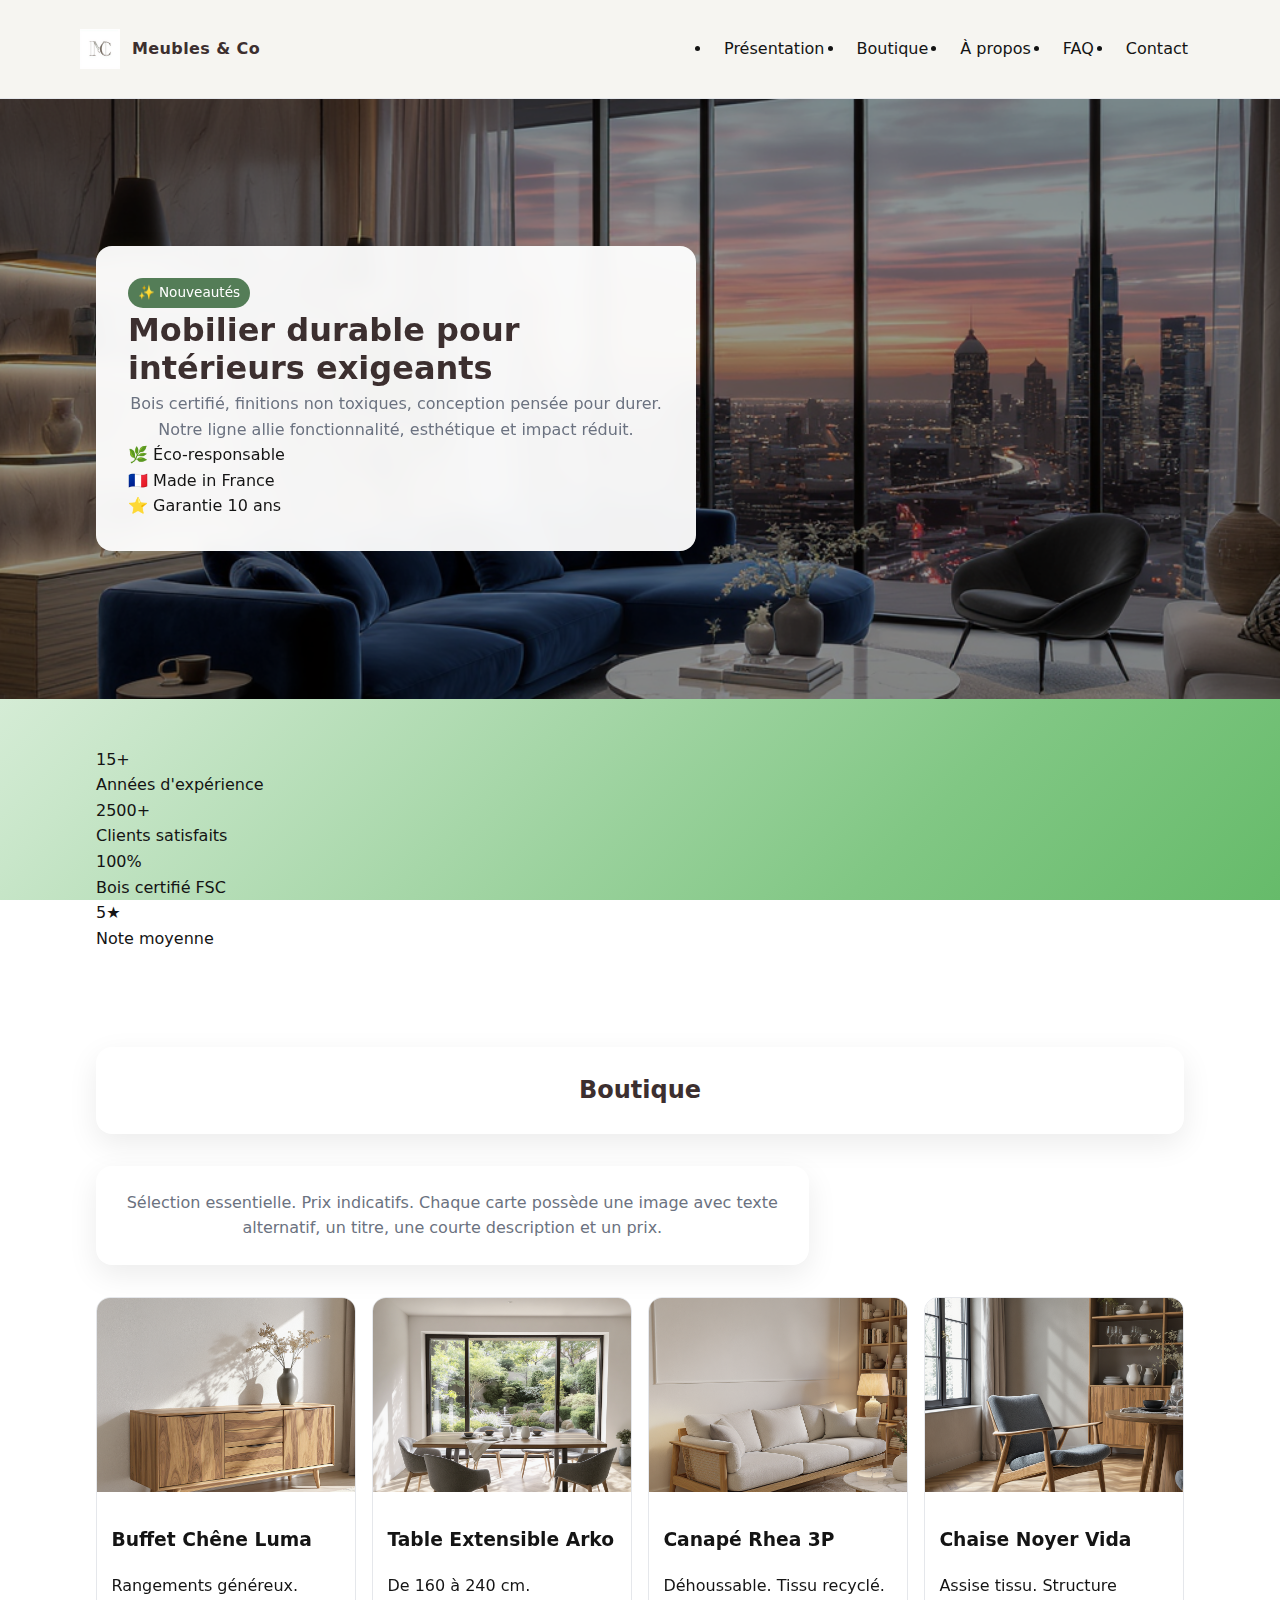
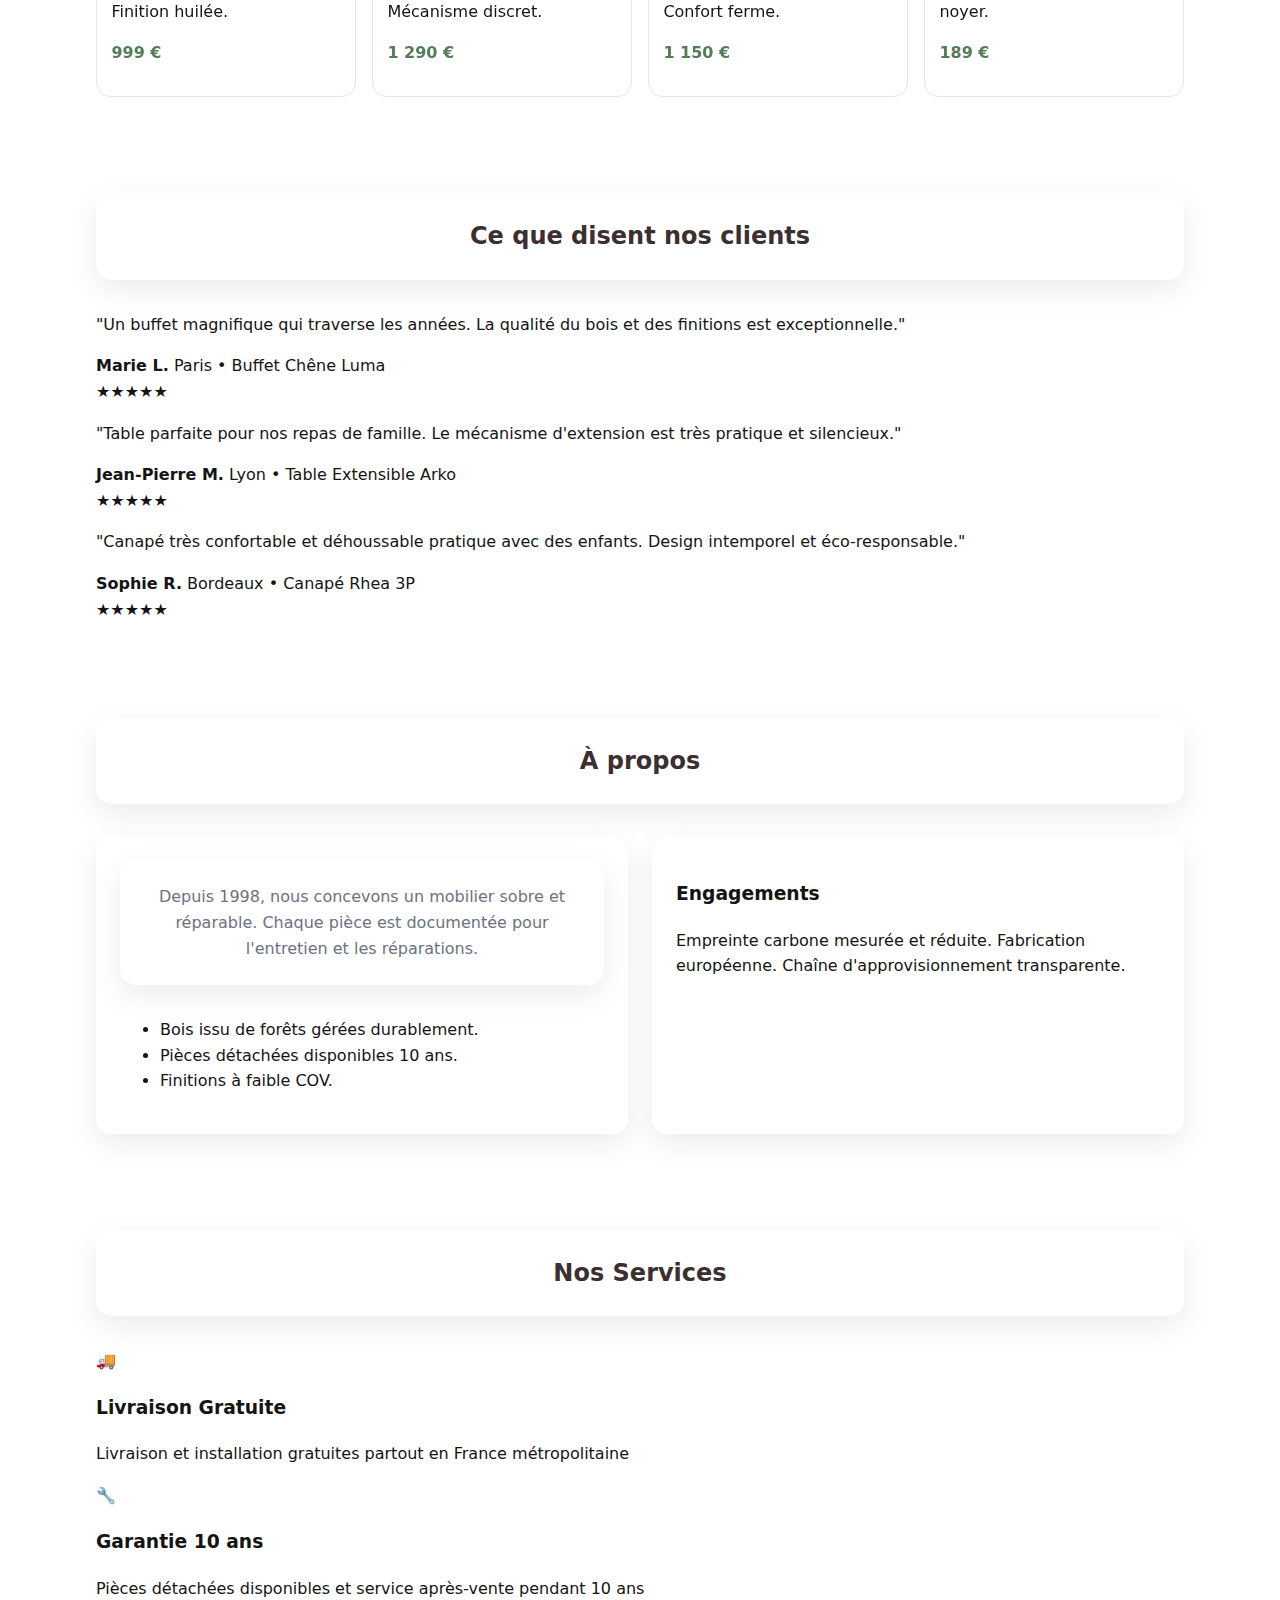
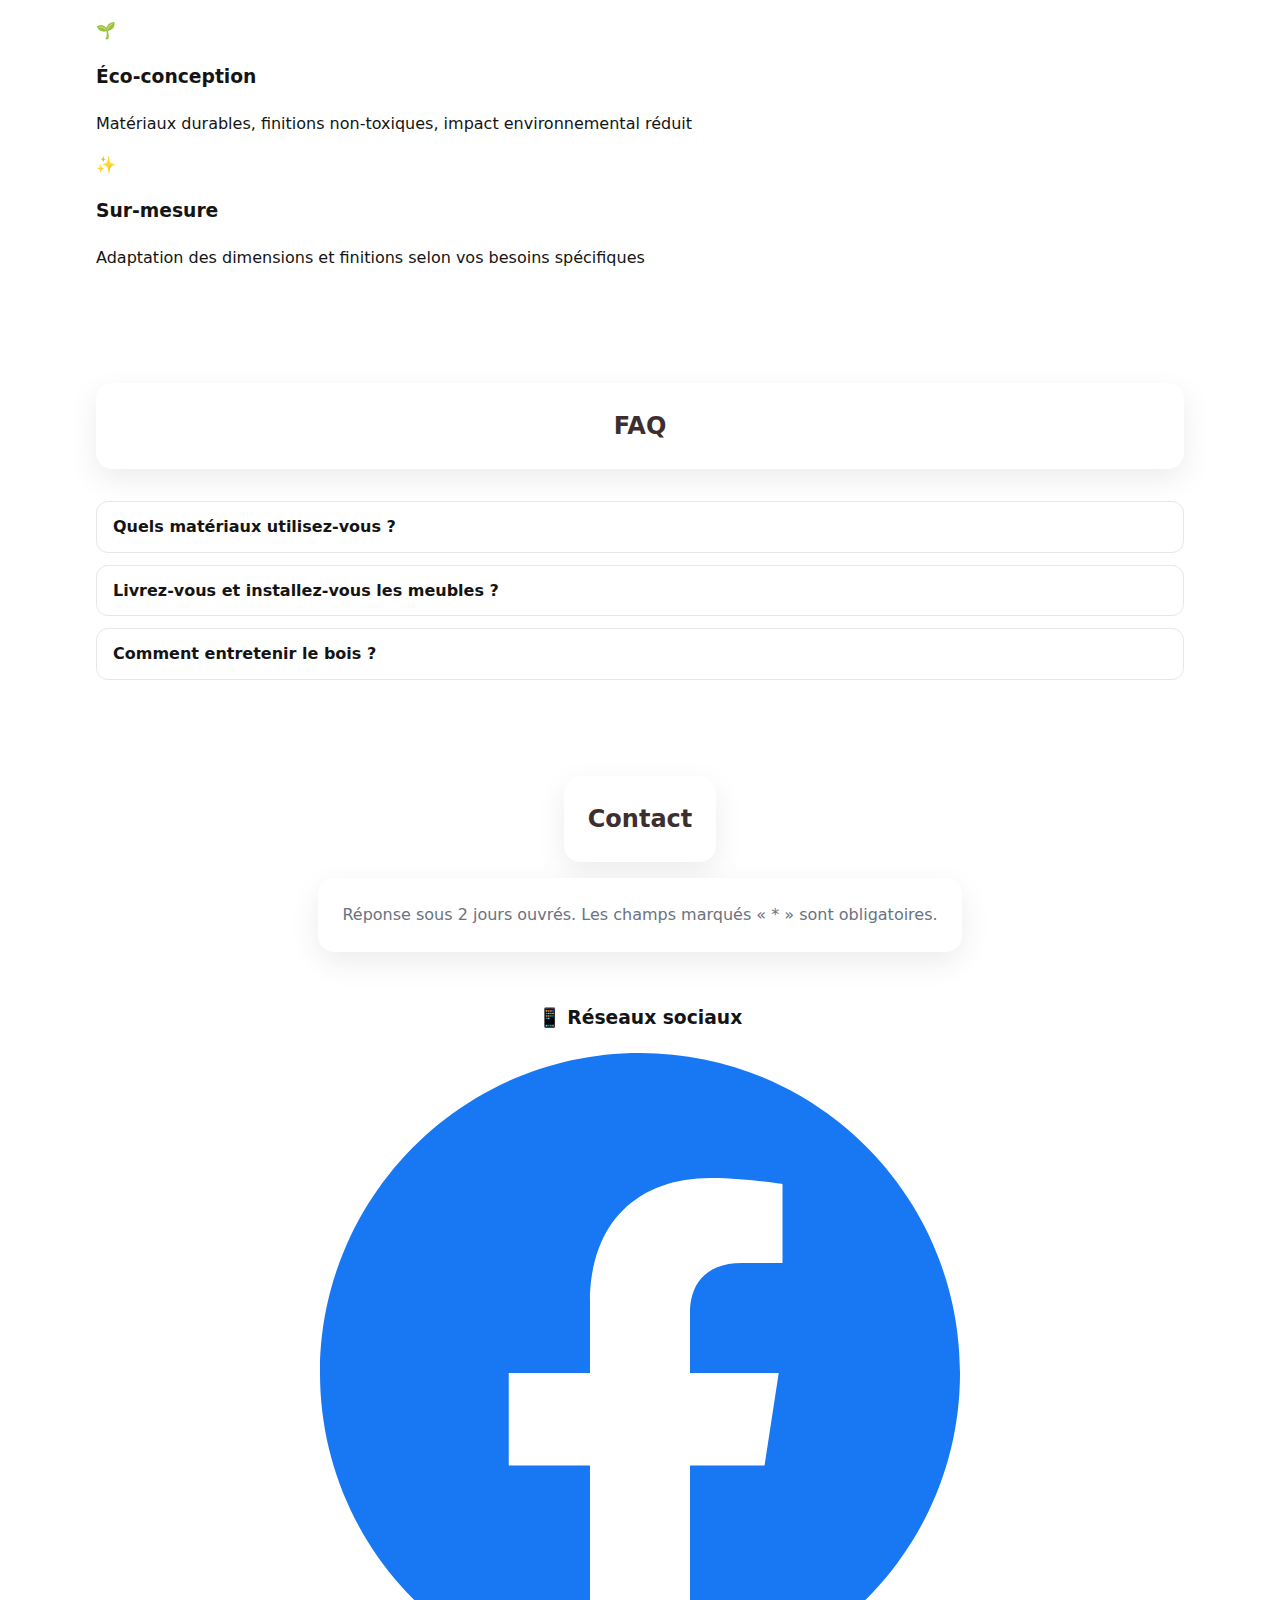
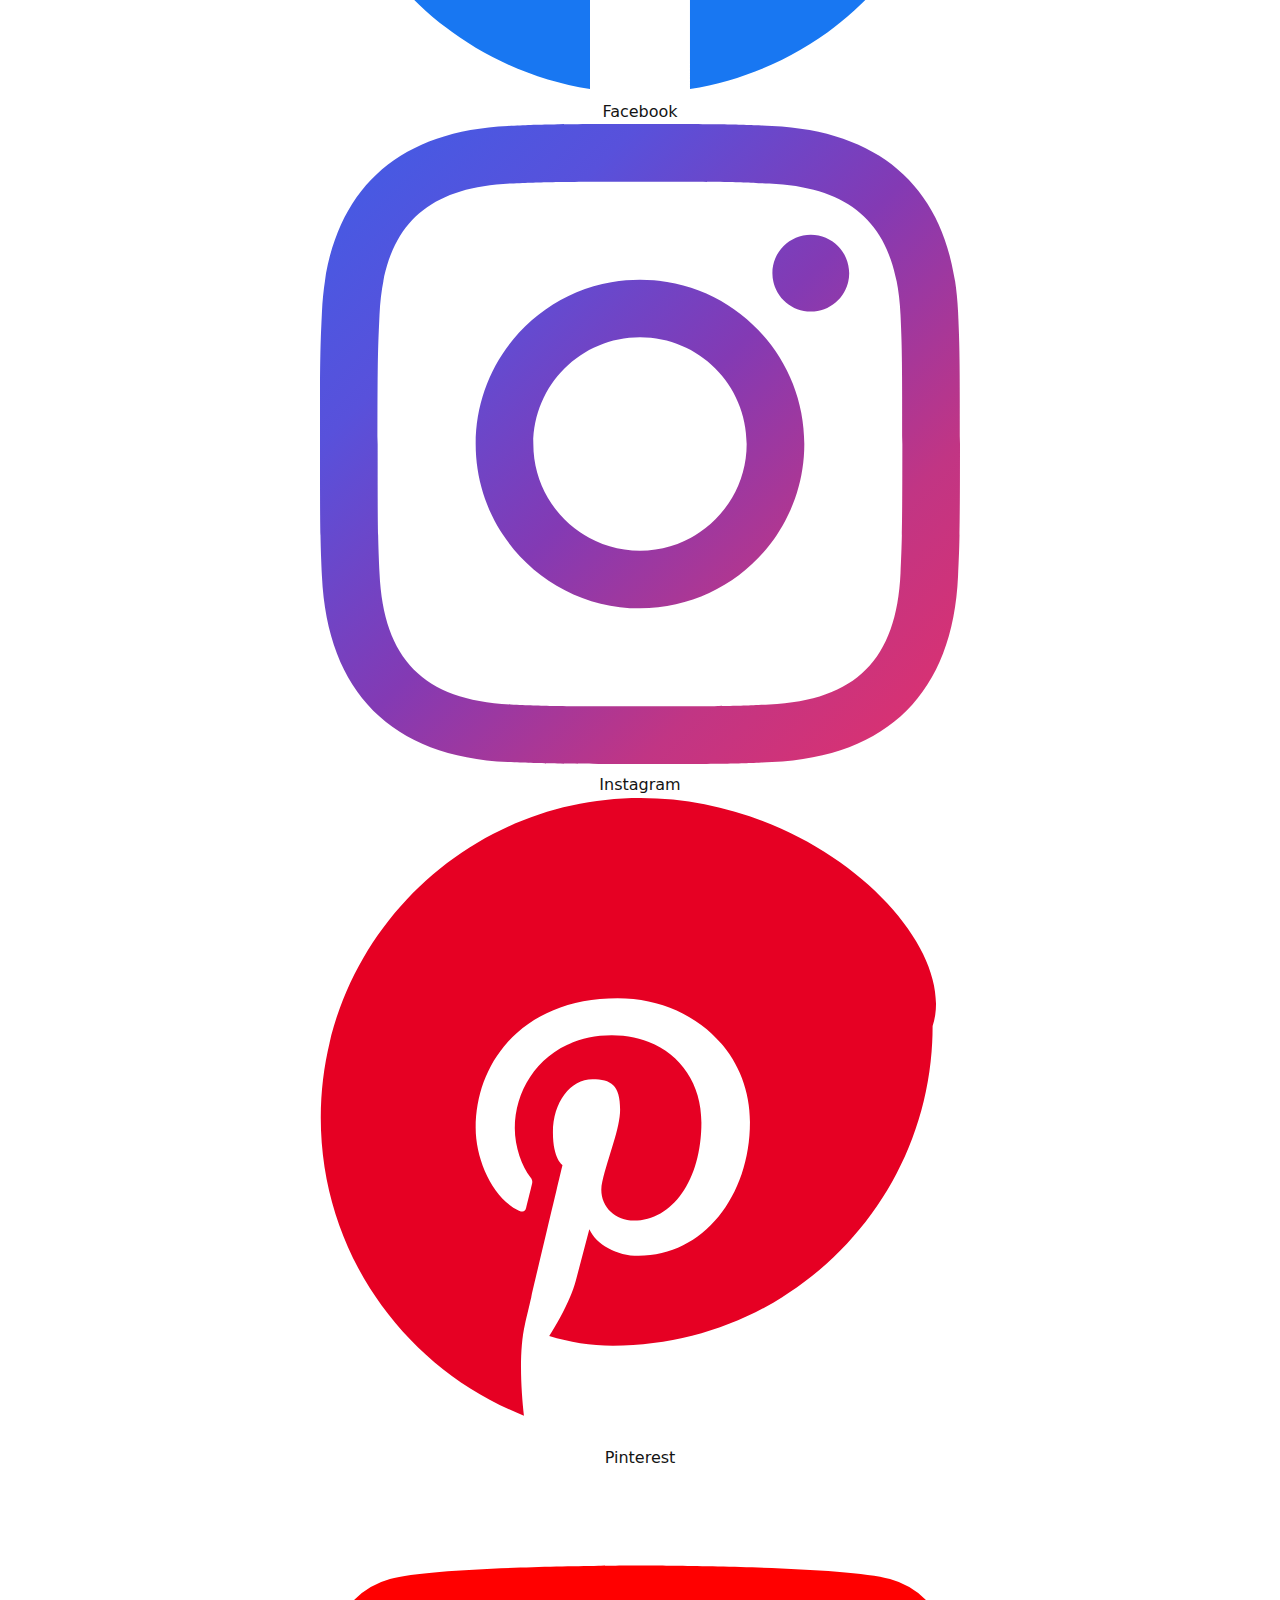
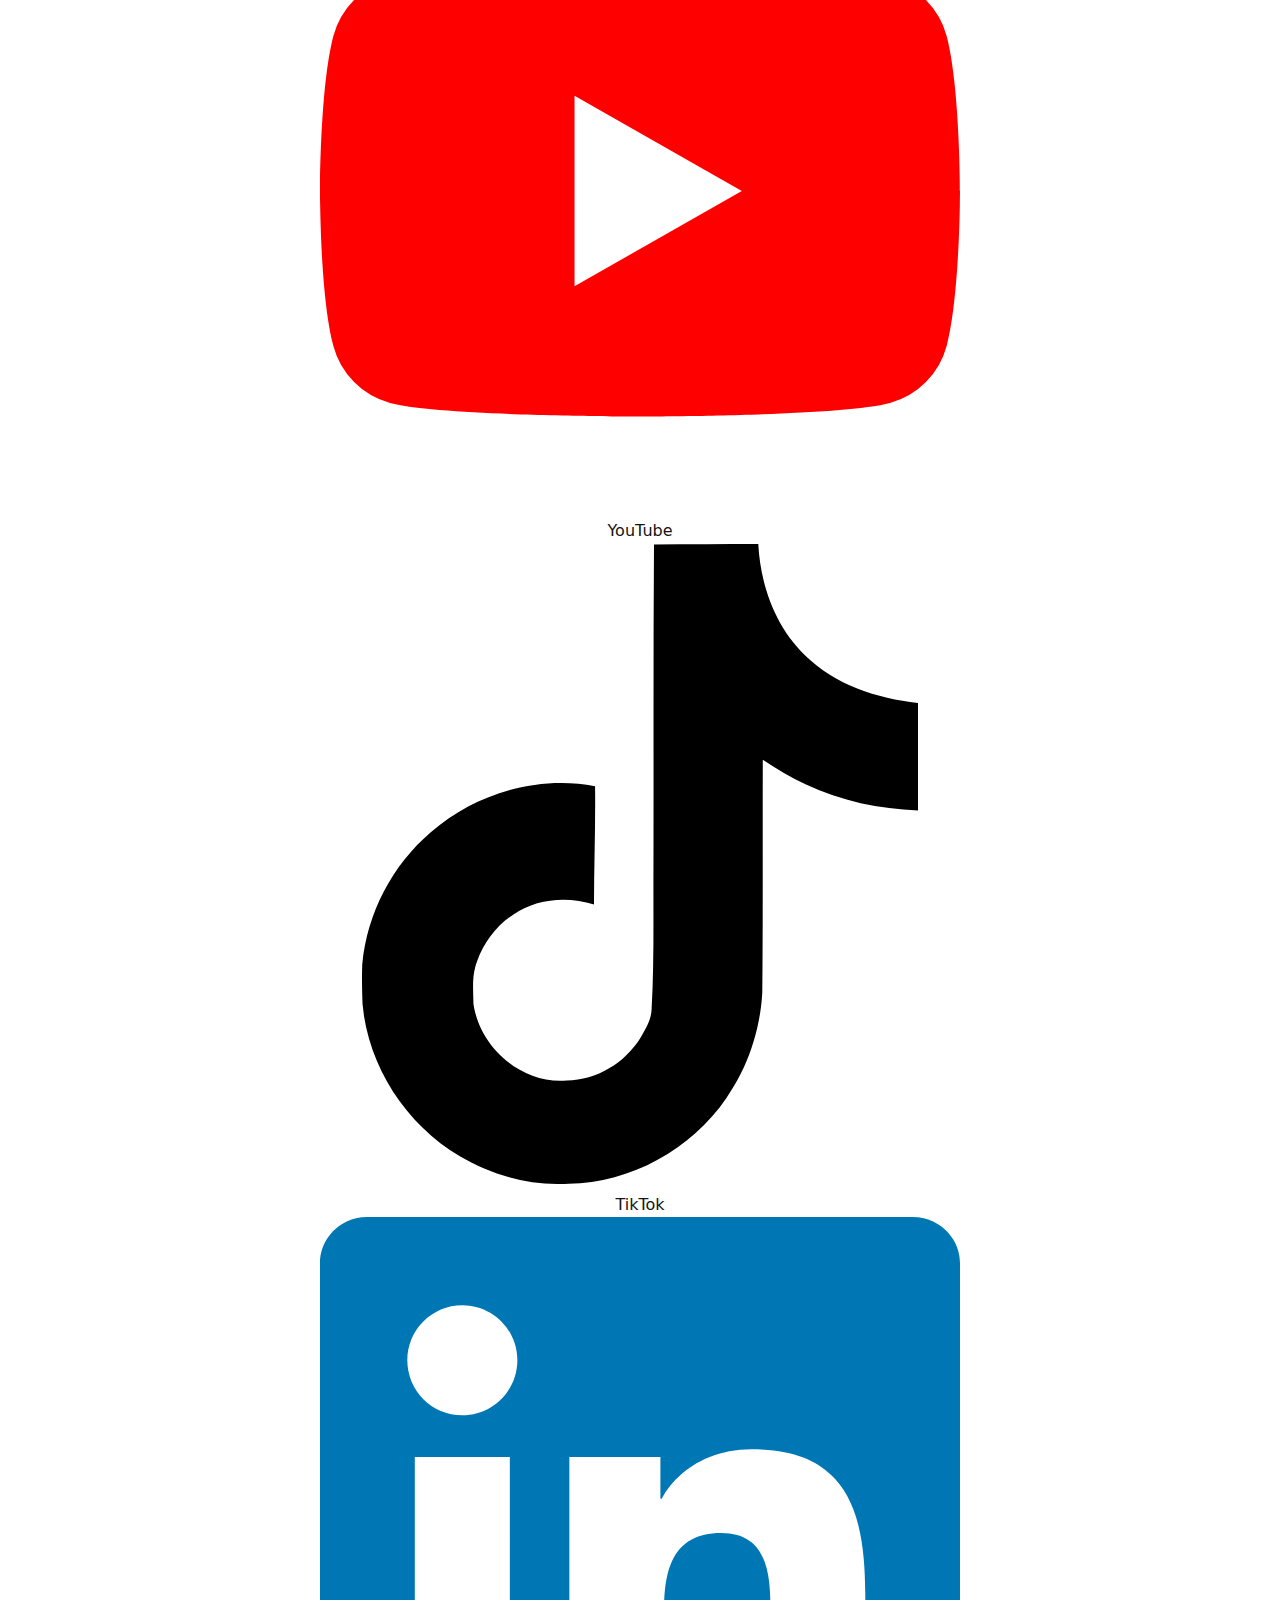
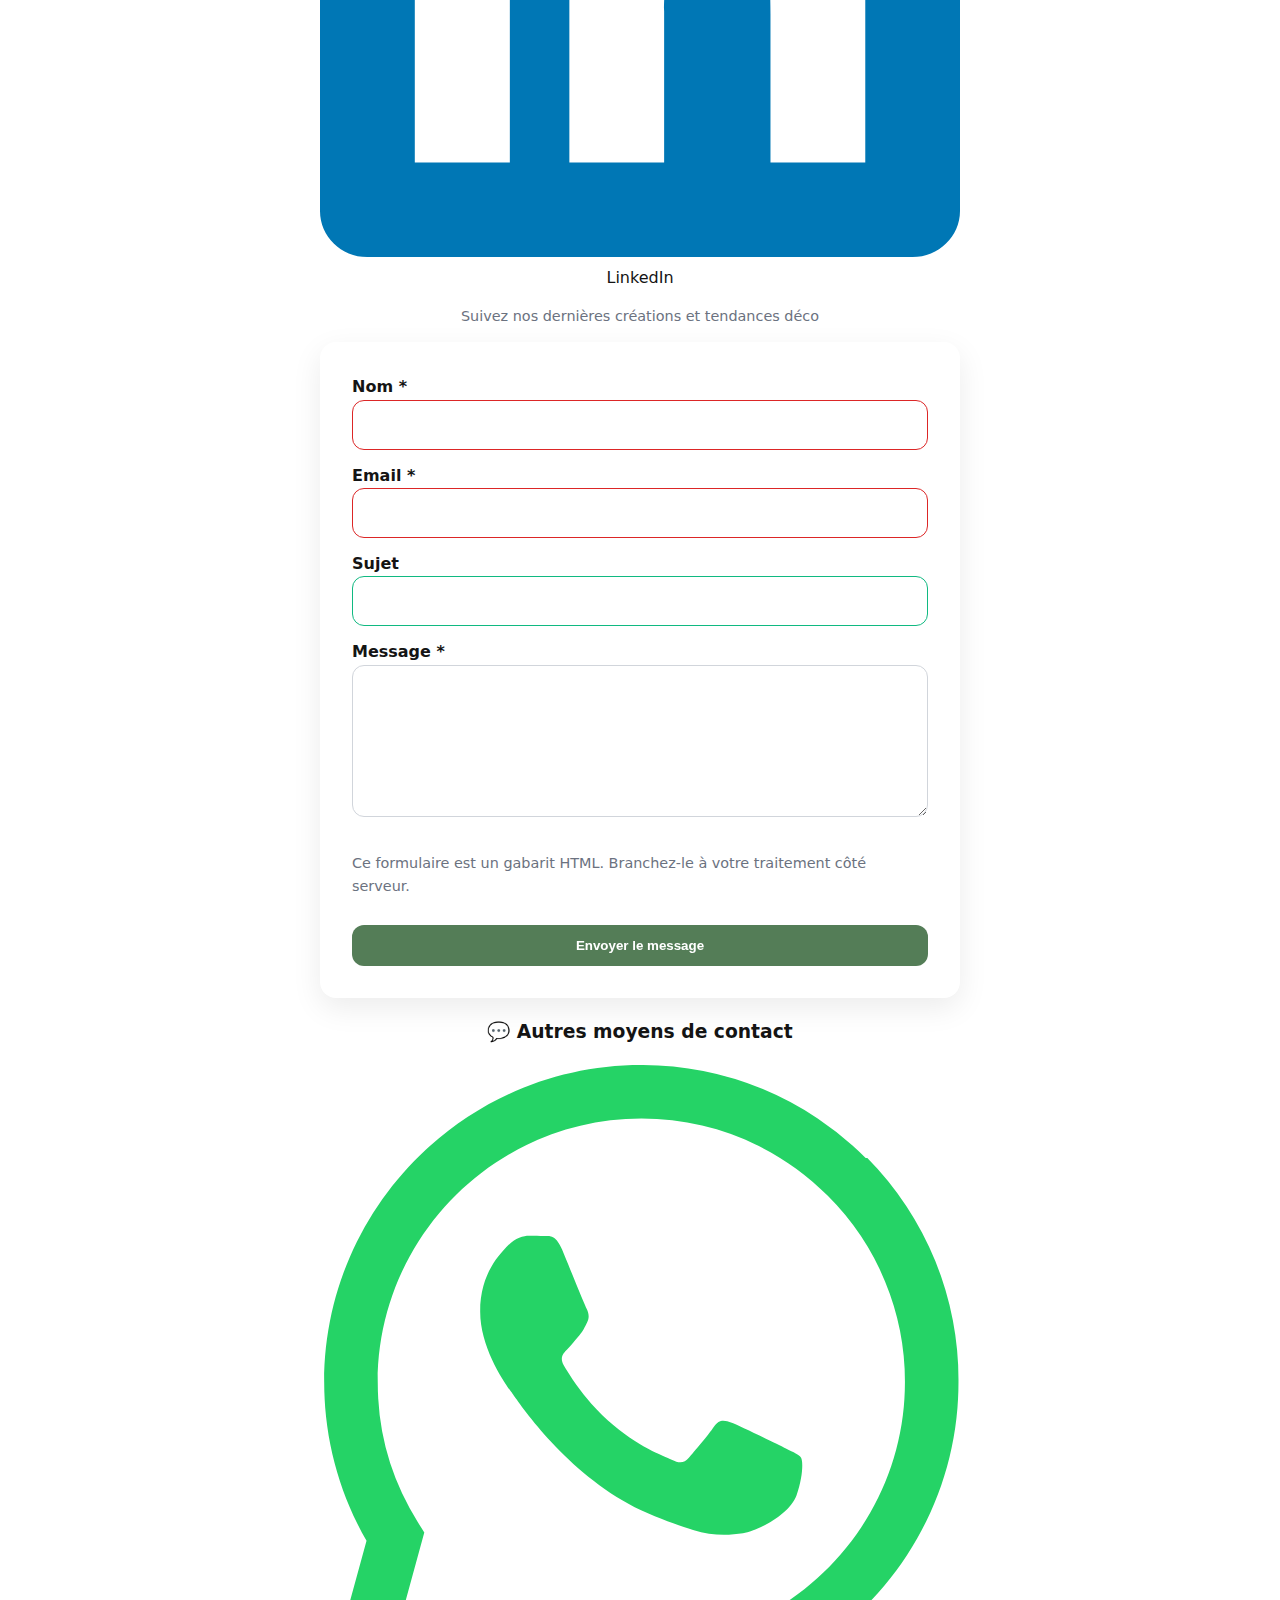
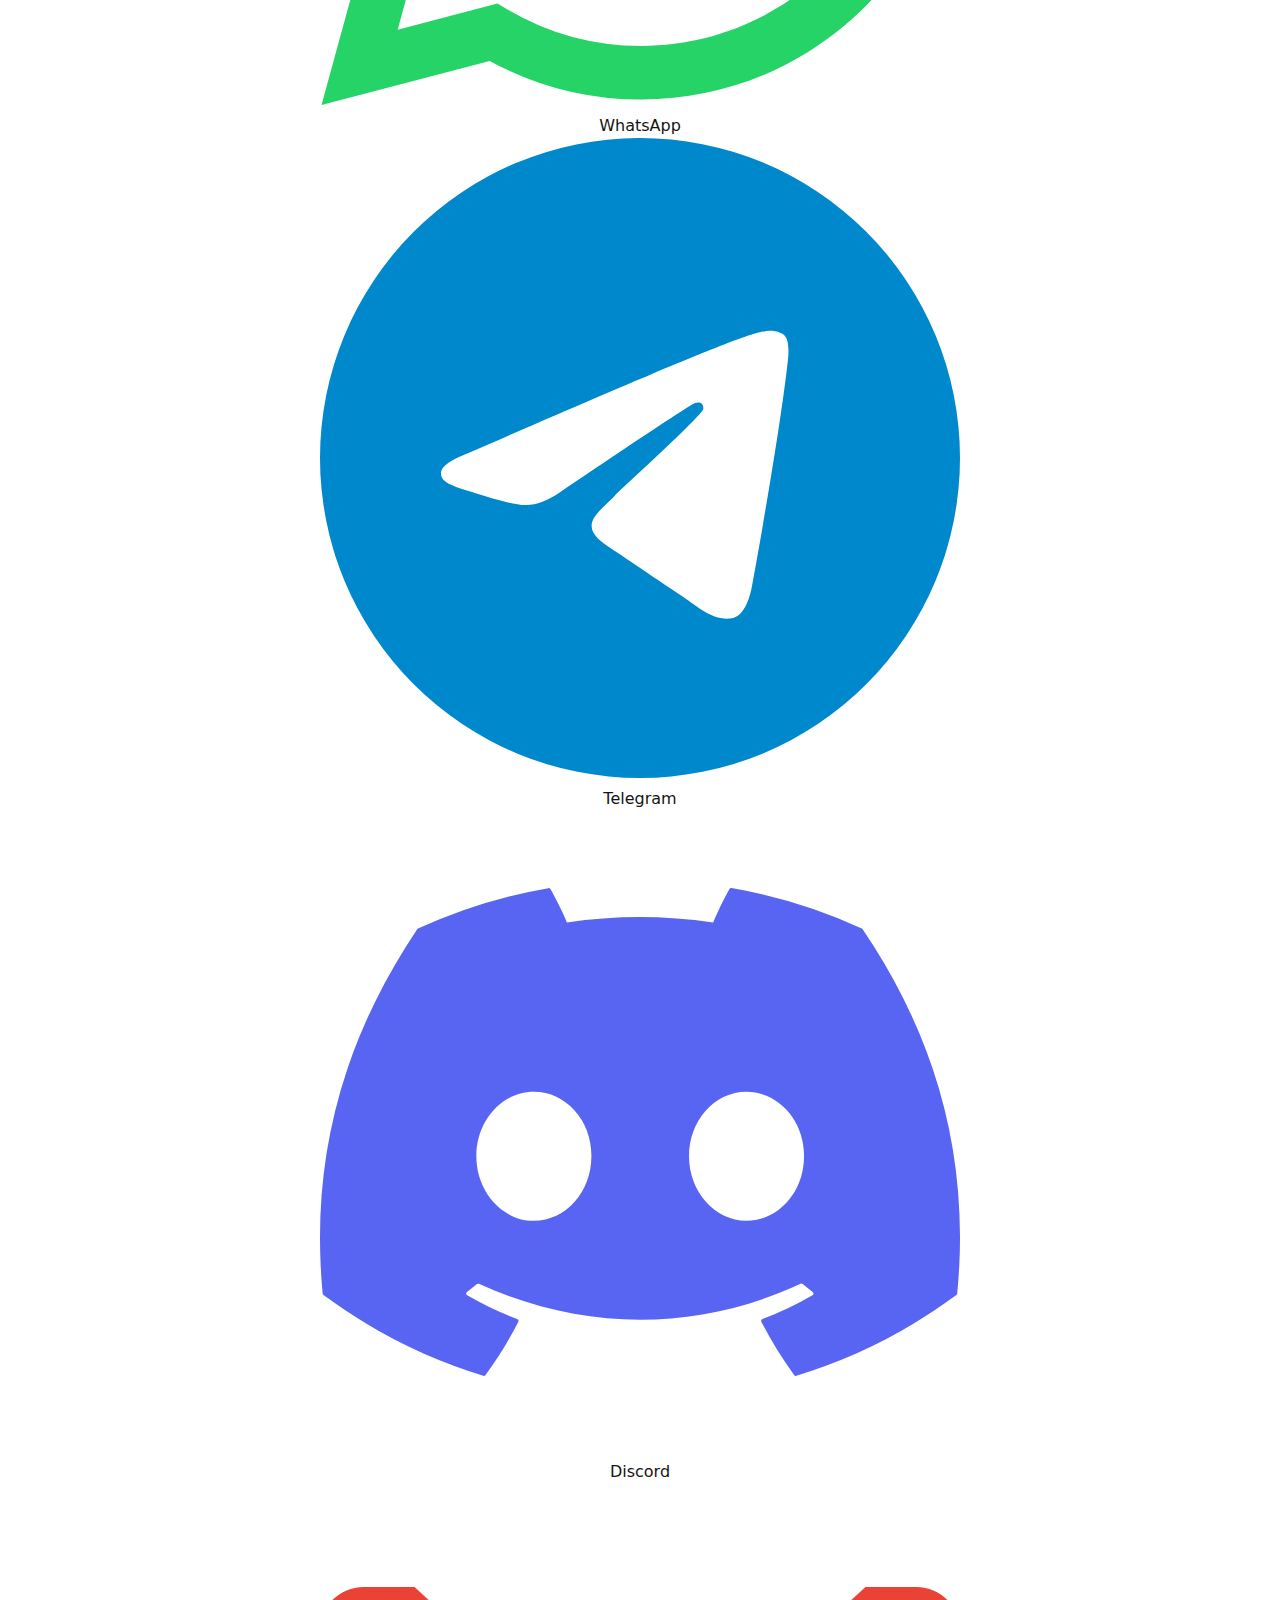
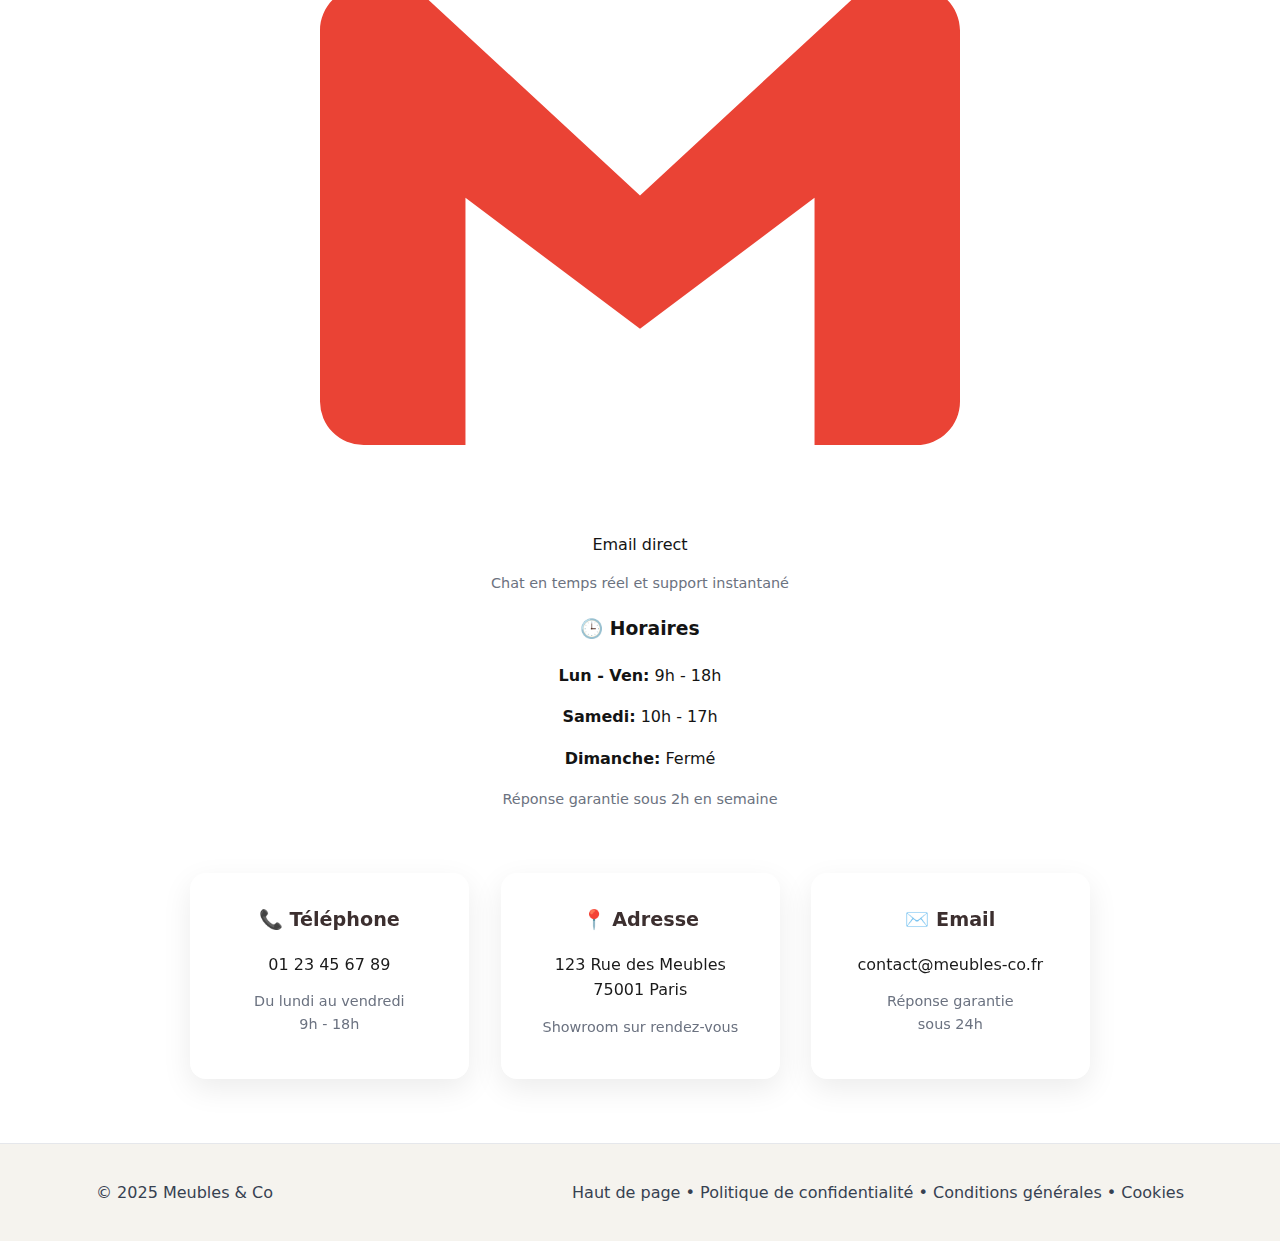
<file: index.html>
<!DOCTYPE html>
<html lang="fr">

<head>
    <meta charset="utf-8" />
    <meta name="viewport" content="width=device-width, initial-scale=1" />
    <title>Meubles & Co — Mobilier Durable et Écologique | Fabrication Française</title>
    <meta name="description" content="Découvrez notre gamme de meubles durables en bois massif certifié. Buffets, tables, canapés et chaises conçus pour durer. Fabrication française, finitions non toxiques." />
    <meta name="keywords" content="meubles, mobilier, bois massif, durable, écologique, français, buffet, table, canapé, chaise" />
    <meta name="author" content="Meubles & Co" />
    <meta name="theme-color" content="#3399FF" />
    
    <!-- Optimisations modernes -->
    <meta name="format-detection" content="telephone=no">
    <meta http-equiv="X-UA-Compatible" content="IE=edge">
    
    <!-- Open Graph pour réseaux sociaux -->
    <meta property="og:title" content="Meubles & Co — Mobilier Durable et Écologique" />
    <meta property="og:description" content="Découvrez notre gamme de meubles durables en bois massif certifié. Fabrication française, finitions non toxiques." />
    <meta property="og:type" content="website" />
    <meta property="og:url" content="https://meubles-co.fr" />
    <meta property="og:image" content="img/accueil.png" />
    
    <!-- Twitter Card -->
    <meta name="twitter:card" content="summary_large_image" />
    <meta name="twitter:title" content="Meubles & Co — Mobilier Durable" />
    <meta name="twitter:description" content="Meubles durables en bois massif certifié. Fabrication française." />
    <meta name="twitter:image" content="img/accueil.png" />
    
    <!-- Favicon optimisé -->
    <link rel="icon" type="image/png" sizes="32x32" href="img/favicon.png">
    <link rel="icon" type="image/png" sizes="16x16" href="img/favicon.png">
    <link rel="apple-touch-icon" sizes="180x180" href="img/favicon.png">
    <link rel="manifest" href="manifest.json">
    
    <!-- Optimisations de performance HTML/CSS -->
    <link rel="stylesheet" href="style.css">
    <link rel="preload" href="img/accueil.png" as="image">
    <link rel="preload" href="img/logo.png" as="image">
    
    <!-- DNS Prefetch pour les domaines externes -->
    <link rel="dns-prefetch" href="//fonts.googleapis.com">
    <link rel="dns-prefetch" href="//fonts.gstatic.com">
    

    
    <!-- Headers de sécurité renforcés -->
    <meta http-equiv="Content-Security-Policy" content="default-src 'self'; style-src 'self' 'unsafe-inline'; img-src 'self' data: blob:; script-src 'self' 'unsafe-inline'; object-src 'none'; base-uri 'self'; form-action 'self'; frame-ancestors 'none';">
    <meta http-equiv="X-Content-Type-Options" content="nosniff">
    <meta http-equiv="X-Frame-Options" content="DENY">
    <meta http-equiv="X-XSS-Protection" content="1; mode=block">
    <meta http-equiv="Strict-Transport-Security" content="max-age=31536000; includeSubDomains; preload">
    <meta name="referrer" content="strict-origin-when-cross-origin">
    
    <!-- Structured Data pour SEO -->
    <script type="application/ld+json">
    {
        "@context": "https://schema.org",
        "@type": "LocalBusiness",
        "name": "Meubles & Co",
        "description": "Vendeur de meubles durables en bois massif certifié",
        "url": "https://meubles-co.fr",
        "telephone": "01 23 45 67 89",
        "address": {
            "@type": "PostalAddress",
            "streetAddress": "123 Rue des Meubles",
            "addressLocality": "Paris",
            "postalCode": "75001",
            "addressCountry": "FR"
        },
        "openingHours": "Mo-Fr 09:00-18:00",
        "priceRange": "€€"
    }
    </script>
</head>

<body>
    <a class="skip-link" href="#contenu">Aller au contenu</a>

    <header role="banner">
        <div class="container bar" aria-label="En-tête">
            <div class="brand" aria-label="Nom du site">
                <img src="img/logo.png" alt="Logo Meubles & Co" class="logo" width="40" height="40" loading="eager">
                <span>Meubles & Co</span>
            </div>
            <nav aria-label="Navigation principale">
                <ul role="list">
                    <li><a href="#presentation">Présentation</a></li>
                    <li><a href="#boutique">Boutique</a></li>
                    <li><a href="#a-propos">À propos</a></li>
                    <li><a href="#faq">FAQ</a></li>
                    <li><a href="#contact">Contact</a></li>
                </ul>
            </nav>
        </div>
    </header>

    <main id="contenu">
        <!-- ===== Présentation ===== -->
        <section id="presentation" class="hero" aria-labelledby="t-presentation">
            <div class="hero-background">
                <img src="img/accueil.png" alt="Salon moderne avec mobilier élégant et design contemporain"
                    width="1200" height="600" loading="eager">
            </div>
            <div class="container hero-content">
                <div class="hero-text">
                    <span class="tag" aria-hidden="true">✨ Nouveautés</span>
                    <h1 id="t-presentation">Mobilier durable pour intérieurs exigeants</h1>
                    <p class="lead">Bois certifié, finitions non toxiques, conception pensée pour durer. Notre
                        ligne allie fonctionnalité, esthétique et impact réduit.</p>
                    <div class="hero-features">
                        <div class="feature-item">
                            <span class="feature-icon">🌿</span>
                            <span>Éco-responsable</span>
                        </div>
                        <div class="feature-item">
                            <span class="feature-icon">🇫🇷</span>
                            <span>Made in France</span>
                        </div>
                        <div class="feature-item">
                            <span class="feature-icon">⭐</span>
                            <span>Garantie 10 ans</span>
                        </div>
                    </div>
                </div>
            </div>
        </section>

        <!-- ===== Statistiques ===== -->
        <section id="stats" class="stats-section" aria-labelledby="t-stats">
            <div class="container">
                <div class="stats-grid">
                    <div class="stat-item">
                        <div class="stat-number">15+</div>
                        <div class="stat-label">Années d'expérience</div>
                    </div>
                    <div class="stat-item">
                        <div class="stat-number">2500+</div>
                        <div class="stat-label">Clients satisfaits</div>
                    </div>
                    <div class="stat-item">
                        <div class="stat-number">100%</div>
                        <div class="stat-label">Bois certifié FSC</div>
                    </div>
                    <div class="stat-item">
                        <div class="stat-number">5★</div>
                        <div class="stat-label">Note moyenne</div>
                    </div>
                </div>
            </div>
        </section>

        <!-- ===== Boutique ===== -->
        <section id="boutique" aria-labelledby="t-boutique">
            <div class="container">
                <h2 id="t-boutique">Boutique</h2>
                <p class="lead">Sélection essentielle. Prix indicatifs. Chaque carte possède une image avec
                    texte alternatif, un titre, une courte description et un prix.</p>

                <div class="cards" role="list">
                    <article class="card" role="listitem">
                        <figure role="img" aria-label="Buffet en chêne 3 portes">
                            <img src="img/buffet.png" alt="Buffet Chêne Luma avec 3 portes en chêne massif" width="400" height="300" >
                        </figure>
                        <div class="body">
                            <h3>Buffet Chêne Luma</h3>
                            <p>Rangements généreux. Finition huilée.</p>
                            <p class="price" aria-label="Prix neuf cent quatre-vingt-dix-neuf euros">999 €
                            </p>
                        </div>
                    </article>

                    <article class="card" role="listitem">
                        <figure role="img" aria-label="Table de salle à manger extensible">
                            <img src="img/table.png" alt="Table Extensible Arko de 160 à 240 cm avec mécanisme discret" width="400" height="300" >
                        </figure>
                        <div class="body">
                            <h3>Table Extensible Arko</h3>
                            <p>De 160 à 240 cm. Mécanisme discret.</p>
                            <p class="price">1 290 €</p>
                        </div>
                    </article>

                    <article class="card" role="listitem">
                        <figure role="img" aria-label="Canapé 3 places en tissu recyclé">
                            <img src="img/canapé.png" alt="Canapé Rhea 3 places déhoussable en tissu recyclé" width="400" height="300" >
                        </figure>
                        <div class="body">
                            <h3>Canapé Rhea 3P</h3>
                            <p>Déhoussable. Tissu recyclé. Confort ferme.</p>
                            <p class="price">1 150 €</p>
                        </div>
                    </article>

                    <article class="card" role="listitem">
                        <figure role="img" aria-label="Chaise en noyer, assise rembourrée">
                            <img src="img/chaise.png" alt="Chaise Noyer Vida avec assise tissu et structure noyer" width="400" height="300" >
                        </figure>
                        <div class="body">
                            <h3>Chaise Noyer Vida</h3>
                            <p>Assise tissu. Structure noyer.</p>
                            <p class="price">189 €</p>
                        </div>
                    </article>
                </div>
            </div>
        </section>

        <!-- ===== Témoignages ===== -->
        <section id="temoignages" class="testimonials-section" aria-labelledby="t-temoignages">
            <div class="container">
                <h2 id="t-temoignages">Ce que disent nos clients</h2>
                <div class="testimonials-grid">
                    <div class="testimonial">
                        <div class="testimonial-content">
                            <p>"Un buffet magnifique qui traverse les années. La qualité du bois et des finitions est exceptionnelle."</p>
                        </div>
                        <div class="testimonial-author">
                            <div class="author-info">
                                <strong>Marie L.</strong>
                                <span>Paris • Buffet Chêne Luma</span>
                            </div>
                            <div class="stars">★★★★★</div>
                        </div>
                    </div>
                    <div class="testimonial">
                        <div class="testimonial-content">
                            <p>"Table parfaite pour nos repas de famille. Le mécanisme d'extension est très pratique et silencieux."</p>
                        </div>
                        <div class="testimonial-author">
                            <div class="author-info">
                                <strong>Jean-Pierre M.</strong>
                                <span>Lyon • Table Extensible Arko</span>
                            </div>
                            <div class="stars">★★★★★</div>
                        </div>
                    </div>
                    <div class="testimonial">
                        <div class="testimonial-content">
                            <p>"Canapé très confortable et déhoussable pratique avec des enfants. Design intemporel et éco-responsable."</p>
                        </div>
                        <div class="testimonial-author">
                            <div class="author-info">
                                <strong>Sophie R.</strong>
                                <span>Bordeaux • Canapé Rhea 3P</span>
                            </div>
                            <div class="stars">★★★★★</div>
                        </div>
                    </div>
                </div>
            </div>
        </section>

        <!-- ===== À propos ===== -->
        <section id="a-propos" aria-labelledby="t-apropos">
            <div class="container">
                <h2 id="t-apropos">À propos</h2>
                <div class="about">
                    <div>
                        <p class="lead">Depuis 1998, nous concevons un mobilier sobre et réparable. Chaque
                            pièce est documentée pour l'entretien et les réparations.</p>
                        <ul>
                            <li>Bois issu de forêts gérées durablement.</li>
                            <li>Pièces détachées disponibles 10 ans.</li>
                            <li>Finitions à faible COV.</li>
                        </ul>
                    </div>
                    <aside aria-label="Informations clés">
                        <h3>Engagements</h3>
                        <p>Empreinte carbone mesurée et réduite. Fabrication européenne. Chaîne
                            d'approvisionnement transparente.</p>
                    </aside>
                </div>
            </div>
        </section>

        <!-- ===== Services ===== -->
        <section id="services" class="services-section" aria-labelledby="t-services">
            <div class="container">
                <h2 id="t-services">Nos Services</h2>
                <div class="services-grid">
                    <div class="service-card">
                        <div class="service-icon">🚚</div>
                        <h3>Livraison Gratuite</h3>
                        <p>Livraison et installation gratuites partout en France métropolitaine</p>
                    </div>
                    <div class="service-card">
                        <div class="service-icon">🔧</div>
                        <h3>Garantie 10 ans</h3>
                        <p>Pièces détachées disponibles et service après-vente pendant 10 ans</p>
                    </div>
                    <div class="service-card">
                        <div class="service-icon">🌱</div>
                        <h3>Éco-conception</h3>
                        <p>Matériaux durables, finitions non-toxiques, impact environnemental réduit</p>
                    </div>
                    <div class="service-card">
                        <div class="service-icon">✨</div>
                        <h3>Sur-mesure</h3>
                        <p>Adaptation des dimensions et finitions selon vos besoins spécifiques</p>
                    </div>
                </div>
            </div>
        </section>

        <!-- ===== FAQ ===== -->
        <section id="faq" aria-labelledby="t-faq">
            <div class="container">
                <h2 id="t-faq">FAQ</h2>
                <details>
                    <summary>Quels matériaux utilisez-vous ?</summary>
                    <p>Bois massif certifié, placage véritable, acier thermolaqué et tissus recyclés selon les
                        modèles.</p>
                </details>
                <details>
                    <summary>Livrez-vous et installez-vous les meubles ?</summary>
                    <p>Livraison en France métropolitaine. Option installation et reprise des emballages
                        disponible.</p>
                </details>
                <details>
                    <summary>Comment entretenir le bois ?</summary>
                    <p>Essuyage doux hebdomadaire. Huilage annuel conseillé. Guide d'entretien fourni.</p>
                </details>
            </div>
        </section>

        <!-- ===== Contact ===== -->
        <section id="contact" aria-labelledby="t-contact">
            <div class="container">
                <h2 id="t-contact">Contact</h2>
                <p class="lead">Réponse sous 2 jours ouvrés. Les champs marqués « * » sont obligatoires.</p>

                <div class="contact-layout">
                    <!-- Colonne gauche - Réseaux sociaux principaux -->
                    <div class="contact-left-sidebar">
                        <div class="social-section">
                            <h3>📱 Réseaux sociaux</h3>
                            <div class="social-links">
                                <a href="https://www.facebook.com/meublesandco" target="_blank" rel="noopener noreferrer" aria-label="Facebook Meubles & Co">
                                    <svg class="social-icon" viewBox="0 0 24 24" fill="#1877F2">
                                        <path d="M24 12.073c0-6.627-5.373-12-12-12s-12 5.373-12 12c0 5.99 4.388 10.954 10.125 11.854v-8.385H7.078v-3.47h3.047V9.43c0-3.007 1.792-4.669 4.533-4.669 1.312 0 2.686.235 2.686.235v2.953H15.83c-1.491 0-1.956.925-1.956 1.874v2.25h3.328l-.532 3.47h-2.796v8.385C19.612 23.027 24 18.062 24 12.073z"/>
                                    </svg>
                                    Facebook
                                </a>
                                <a href="https://www.instagram.com/meubles_and_co" target="_blank" rel="noopener noreferrer" aria-label="Instagram Meubles & Co">
                                    <svg class="social-icon" viewBox="0 0 24 24" fill="url(#instagram-gradient)">
                                        <defs>
                                            <linearGradient id="instagram-gradient" x1="0%" y1="0%" x2="100%" y2="100%">
                                                <stop offset="0%" style="stop-color:#405DE6"/>
                                                <stop offset="25%" style="stop-color:#5851DB"/>
                                                <stop offset="50%" style="stop-color:#833AB4"/>
                                                <stop offset="75%" style="stop-color:#C13584"/>
                                                <stop offset="100%" style="stop-color:#E1306C"/>
                                            </linearGradient>
                                        </defs>
                                        <path d="M12 2.163c3.204 0 3.584.012 4.85.07 3.252.148 4.771 1.691 4.919 4.919.058 1.265.069 1.645.069 4.849 0 3.205-.012 3.584-.069 4.849-.149 3.225-1.664 4.771-4.919 4.919-1.266.058-1.644.07-4.85.07-3.204 0-3.584-.012-4.849-.07-3.26-.149-4.771-1.699-4.919-4.92-.058-1.265-.07-1.644-.07-4.849 0-3.204.013-3.583.07-4.849.149-3.227 1.664-4.771 4.919-4.919 1.266-.057 1.645-.069 4.849-.069zm0-2.163c-3.259 0-3.667.014-4.947.072-4.358.2-6.78 2.618-6.98 6.98-.059 1.281-.073 1.689-.073 4.948 0 3.259.014 3.668.072 4.948.2 4.358 2.618 6.78 6.98 6.98 1.281.058 1.689.072 4.948.072 3.259 0 3.668-.014 4.948-.072 4.354-.2 6.782-2.618 6.979-6.98.059-1.28.073-1.689.073-4.948 0-3.259-.014-3.667-.072-4.947-.196-4.354-2.617-6.78-6.979-6.98-1.281-.059-1.69-.073-4.949-.073zm0 5.838c-3.403 0-6.162 2.759-6.162 6.162s2.759 6.163 6.162 6.163 6.162-2.759 6.162-6.163c0-3.403-2.759-6.162-6.162-6.162zm0 10.162c-2.209 0-4-1.79-4-4 0-2.209 1.791-4 4-4s4 1.791 4 4c0 2.21-1.791 4-4 4zm6.406-11.845c-.796 0-1.441.645-1.441 1.44s.645 1.44 1.441 1.44c.795 0 1.439-.645 1.439-1.44s-.644-1.44-1.439-1.44z"/>
                                    </svg>
                                    Instagram
                                </a>
                                <a href="https://www.pinterest.fr/meublesandco" target="_blank" rel="noopener noreferrer" aria-label="Pinterest Meubles & Co">
                                    <svg class="social-icon" viewBox="0 0 24 24" fill="#E60023">
                                        <path d="M12.017 0C5.396 0 .029 5.367.029 11.987c0 5.079 3.158 9.417 7.618 11.174-.105-.949-.199-2.403.041-3.439.219-.937 1.406-5.957 1.406-5.957s-.359-.219-.359-1.219c0-1.142.662-1.997 1.482-1.997.699 0 1.037.219 1.037 1.142 0 .695-.442 1.736-.669 2.699-.190.801.401 1.458 1.190 1.458 1.429 0 2.528-1.506 2.528-3.68 0-1.925-1.384-3.270-3.361-3.270-2.292 0-3.637 1.716-3.637 3.489 0 .690.263 1.438.592 1.840.065.080.074.150.055.234-.060.252-.196.796-.222.906-.035.146-.116.177-.268.107-1.001-.465-1.624-1.926-1.624-3.10 0-2.538 1.845-4.868 5.325-4.868 2.792 0 4.96 1.991 4.96 4.648 0 2.776-1.749 5.016-4.178 5.016-.816 0-1.583-.426-1.845-1.002l-.503 1.918c-.181.695-.668 1.566-1.002 2.093.754.233 1.554.360 2.388.360 6.624 0 11.99-5.367 11.99-11.987C24.007 5.367 18.641.001 12.017.001z"/>
                                    </svg>
                                    Pinterest
                                </a>
                                <a href="https://www.youtube.com/meublesandco" target="_blank" rel="noopener noreferrer" aria-label="YouTube Meubles & Co">
                                    <svg class="social-icon" viewBox="0 0 24 24" fill="#FF0000">
                                        <path d="M23.498 6.186a3.016 3.016 0 0 0-2.122-2.136C19.505 3.545 12 3.545 12 3.545s-7.505 0-9.377.505A3.017 3.017 0 0 0 .502 6.186C0 8.07 0 12 0 12s0 3.93.502 5.814a3.016 3.016 0 0 0 2.122 2.136c1.871.505 9.376.505 9.376.505s7.505 0 9.377-.505a3.015 3.015 0 0 0 2.122-2.136C24 15.93 24 12 24 12s0-3.93-.502-5.814zM9.545 15.568V8.432L15.818 12l-6.273 3.568z"/>
                                    </svg>
                                    YouTube
                                </a>
                                <a href="https://www.tiktok.com/@meublesandco" target="_blank" rel="noopener noreferrer" aria-label="TikTok Meubles & Co">
                                    <svg class="social-icon" viewBox="0 0 24 24" fill="#000000">
                                        <path d="M12.525.02c1.31-.02 2.61-.01 3.91-.02.08 1.53.63 3.09 1.75 4.17 1.12 1.11 2.7 1.62 4.24 1.79v4.03c-1.44-.05-2.89-.35-4.2-.97-.57-.26-1.1-.59-1.62-.93-.01 2.92.01 5.84-.02 8.75-.08 1.4-.54 2.79-1.35 3.94-1.31 1.92-3.58 3.17-5.91 3.21-1.43.08-2.86-.31-4.08-1.03-2.02-1.19-3.44-3.37-3.65-5.71-.02-.5-.03-1-.01-1.49.18-1.9 1.12-3.72 2.58-4.96 1.66-1.44 3.98-2.13 6.15-1.72.02 1.48-.04 2.96-.04 4.44-.99-.32-2.15-.23-3.02.37-.63.41-1.11 1.04-1.36 1.75-.21.51-.15 1.07-.14 1.61.24 1.64 1.82 3.02 3.5 2.87 1.12-.01 2.19-.66 2.77-1.61.19-.33.4-.67.41-1.06.1-1.79.06-3.57.07-5.36.01-4.03-.01-8.05.02-12.07z"/>
                                    </svg>
                                    TikTok
                                </a>
                                <a href="https://www.linkedin.com/company/meublesandco" target="_blank" rel="noopener noreferrer" aria-label="LinkedIn Meubles & Co">
                                    <svg class="social-icon" viewBox="0 0 24 24" fill="#0077B5">
                                        <path d="M20.447 20.452h-3.554v-5.569c0-1.328-.027-3.037-1.852-3.037-1.853 0-2.136 1.445-2.136 2.939v5.667H9.351V9h3.414v1.561h.046c.477-.9 1.637-1.85 3.37-1.85 3.601 0 4.267 2.37 4.267 5.455v6.286zM5.337 7.433c-1.144 0-2.063-.926-2.063-2.065 0-1.138.92-2.063 2.063-2.063 1.14 0 2.064.925 2.064 2.063 0 1.139-.925 2.065-2.064 2.065zm1.782 13.019H3.555V9h3.564v11.452zM22.225 0H1.771C.792 0 0 .774 0 1.729v20.542C0 23.227.792 24 1.771 24h20.451C23.2 24 24 23.227 24 22.271V1.729C24 .774 23.2 0 22.222 0h.003z"/>
                                    </svg>
                                    LinkedIn
                                </a>
                            </div>
                            <p class="hint">Suivez nos dernières créations et tendances déco</p>
                        </div>
                    </div>

                    <!-- Colonne centrale - Formulaire -->
                    <div class="contact-form-section">
                        <form aria-describedby="hint-contact" method="post" action="#" novalidate>
                    <div>
                        <label for="nom">Nom *</label>
                        <input id="nom" name="nom" type="text" autocomplete="name" required aria-describedby="nom-error" aria-invalid="false" spellcheck="false" />
                        <span id="nom-error" class="error-message" role="alert" aria-live="polite"></span>
                    </div>
                    <div>
                        <label for="email">Email *</label>
                        <input id="email" name="email" type="email" autocomplete="email" required aria-describedby="email-error" aria-invalid="false" spellcheck="false" />
                        <span id="email-error" class="error-message" role="alert" aria-live="polite"></span>
                    </div>
                    <div>
                        <label for="sujet">Sujet</label>
                        <input id="sujet" name="sujet" type="text" autocomplete="off" />
                    </div>
                    <div>
                        <label for="message">Message *</label>
                        <textarea id="message" name="message" required aria-describedby="message-error" aria-invalid="false" rows="5"></textarea>
                        <span id="message-error" class="error-message" role="alert" aria-live="polite"></span>
                    </div>
                            <p class="hint" id="hint-contact">Ce formulaire est un gabarit HTML. Branchez-le à votre
                                traitement côté serveur.</p>
                            <button type="submit" aria-describedby="hint-contact">Envoyer le message</button>
                        </form>
                    </div>

                    <!-- Colonne droite - Informations complémentaires -->
                    <div class="contact-right-sidebar">
                        <div class="info-section">
                            <h3>💬 Autres moyens de contact</h3>
                            <div class="contact-methods">
                                <a href="https://wa.me/33123456789" target="_blank" rel="noopener noreferrer" aria-label="WhatsApp Meubles & Co">
                                    <svg class="social-icon" viewBox="0 0 24 24" fill="#25D366">
                                        <path d="M17.472 14.382c-.297-.149-1.758-.867-2.03-.967-.273-.099-.471-.148-.67.15-.197.297-.767.966-.94 1.164-.173.199-.347.223-.644.075-.297-.15-1.255-.463-2.39-1.475-.883-.788-1.48-1.761-1.653-2.059-.173-.297-.018-.458.13-.606.134-.133.298-.347.446-.52.149-.174.198-.298.298-.497.099-.198.05-.371-.025-.52-.075-.149-.669-1.612-.916-2.207-.242-.579-.487-.5-.669-.51-.173-.008-.371-.01-.57-.01-.198 0-.52.074-.792.372-.272.297-1.04 1.016-1.04 2.479 0 1.462 1.065 2.875 1.213 3.074.149.198 2.096 3.2 5.077 4.487.709.306 1.262.489 1.694.625.712.227 1.36.195 1.871.118.571-.085 1.758-.719 2.006-1.413.248-.694.248-1.289.173-1.413-.074-.124-.272-.198-.57-.347m-5.421 7.403h-.004a9.87 9.87 0 01-5.031-1.378l-.361-.214-3.741.982.998-3.648-.235-.374a9.86 9.86 0 01-1.51-5.26c.001-5.45 4.436-9.884 9.888-9.884 2.64 0 5.122 1.03 6.988 2.898a9.825 9.825 0 012.893 6.994c-.003 5.45-4.437 9.884-9.885 9.884m8.413-18.297A11.815 11.815 0 0012.05 0C5.495 0 .16 5.335.157 11.892c0 2.096.547 4.142 1.588 5.945L.057 24l6.305-1.654a11.882 11.882 0 005.683 1.448h.005c6.554 0 11.89-5.335 11.893-11.893A11.821 11.821 0 0020.525 3.488"/>
                                    </svg>
                                    WhatsApp
                                </a>
                                <a href="https://t.me/meublesandco" target="_blank" rel="noopener noreferrer" aria-label="Telegram Meubles & Co">
                                    <svg class="social-icon" viewBox="0 0 24 24" fill="#0088CC">
                                        <path d="M11.944 0A12 12 0 0 0 0 12a12 12 0 0 0 12 12 12 12 0 0 0 12-12A12 12 0 0 0 12 0a12 12 0 0 0-.056 0zm4.962 7.224c.1-.002.321.023.465.14a.506.506 0 0 1 .171.325c.016.093.036.306.02.472-.18 1.898-.962 6.502-1.36 8.627-.168.9-.499 1.201-.82 1.23-.696.065-1.225-.46-1.9-.902-1.056-.693-1.653-1.124-2.678-1.8-1.185-.78-.417-1.21.258-1.91.177-.184 3.247-2.977 3.307-3.23.007-.032.014-.15-.056-.212s-.174-.041-.249-.024c-.106.024-1.793 1.14-5.061 3.345-.48.33-.913.49-1.302.48-.428-.008-1.252-.241-1.865-.44-.752-.245-1.349-.374-1.297-.789.027-.216.325-.437.893-.663 3.498-1.524 5.83-2.529 6.998-3.014 3.332-1.386 4.025-1.627 4.476-1.635z"/>
                                    </svg>
                                    Telegram
                                </a>
                                <a href="https://discord.gg/meublesandco" target="_blank" rel="noopener noreferrer" aria-label="Discord Meubles & Co">
                                    <svg class="social-icon" viewBox="0 0 24 24" fill="#5865F2">
                                        <path d="M20.317 4.3698a19.7913 19.7913 0 00-4.8851-1.5152.0741.0741 0 00-.0785.0371c-.211.3753-.4447.8648-.6083 1.2495-1.8447-.2762-3.68-.2762-5.4868 0-.1636-.3933-.4058-.8742-.6177-1.2495a.077.077 0 00-.0785-.037 19.7363 19.7363 0 00-4.8852 1.515.0699.0699 0 00-.0321.0277C.5334 9.0458-.319 13.5799.0992 18.0578a.0824.0824 0 00.0312.0561c2.0528 1.5076 4.0413 2.4228 5.9929 3.0294a.0777.0777 0 00.0842-.0276c.4616-.6304.8731-1.2952 1.226-1.9942a.076.076 0 00-.0416-.1057c-.6528-.2476-1.2743-.5495-1.8722-.8923a.077.077 0 01-.0076-.1277c.1258-.0943.2517-.1923.3718-.2914a.0743.0743 0 01.0776-.0105c3.9278 1.7933 8.18 1.7933 12.0614 0a.0739.0739 0 01.0785.0095c.1202.099.246.1981.3728.2924a.077.077 0 01-.0066.1276 12.2986 12.2986 0 01-1.873.8914.0766.0766 0 00-.0407.1067c.3604.698.7719 1.3628 1.225 1.9932a.076.076 0 00.0842.0286c1.961-.6067 3.9495-1.5219 6.0023-3.0294a.077.077 0 00.0313-.0552c.5004-5.177-.8382-9.6739-3.5485-13.6604a.061.061 0 00-.0312-.0286zM8.02 15.3312c-1.1825 0-2.1569-1.0857-2.1569-2.419 0-1.3332.9555-2.4189 2.157-2.4189 1.2108 0 2.1757 1.0952 2.1568 2.419-.0002 1.3332-.9555 2.4189-2.1569 2.4189zm7.9748 0c-1.1825 0-2.1569-1.0857-2.1569-2.419 0-1.3332.9554-2.4189 2.1569-2.4189 1.2108 0 2.1757 1.0952 2.1568 2.419 0 1.3332-.9555 2.4189-2.1568 2.4189Z"/>
                                    </svg>
                                    Discord
                                </a>
                                <a href="mailto:contact@meubles-co.fr" aria-label="Email Meubles & Co">
                                    <svg class="social-icon" viewBox="0 0 24 24" fill="#EA4335">
                                        <path d="M24 5.457v13.909c0 .904-.732 1.636-1.636 1.636h-3.819V11.73L12 16.64l-6.545-4.91v9.273H1.636A1.636 1.636 0 0 1 0 19.366V5.457c0-.904.732-1.636 1.636-1.636h1.909L12 11.64l8.455-7.819h1.909c.904 0 1.636.732 1.636 1.636z"/>
                                    </svg>
                                    Email direct
                                </a>
                            </div>
                            <p class="hint">Chat en temps réel et support instantané</p>
                        </div>
                        
                        <div class="hours-section">
                            <h3>🕒 Horaires</h3>
                            <div class="schedule">
                                <p><strong>Lun - Ven:</strong> 9h - 18h</p>
                                <p><strong>Samedi:</strong> 10h - 17h</p>
                                <p><strong>Dimanche:</strong> Fermé</p>
                            </div>
                            <p class="hint">Réponse garantie sous 2h en semaine</p>
                        </div>
                    </div>
                </div>
                
                <!-- Informations de contact -->
                <div class="contact-info">
                    <div class="contact-card">
                        <h3>📞 Téléphone</h3>
                        <p>01 23 45 67 89</p>
                        <p class="hint">Du lundi au vendredi<br>9h - 18h</p>
                    </div>
                    <div class="contact-card">
                        <h3>📍 Adresse</h3>
                        <p>123 Rue des Meubles<br>75001 Paris</p>
                        <p class="hint">Showroom sur rendez-vous</p>
                    </div>
                    <div class="contact-card">
                        <h3>✉️ Email</h3>
                        <p>contact@meubles-co.fr</p>
                        <p class="hint">Réponse garantie<br>sous 24h</p>
                    </div>

                </div>
            </div>
        </section>
    </main>

    <footer role="contentinfo">
        <div class="container foot">
            <p>&copy; <span aria-hidden="true">2025</span> Meubles & Co</p>
            <div class="footer-links">
                <a href="#presentation">Haut de page</a>
                <span class="separator">•</span>
                <a href="politique-confidentialite.html" aria-label="Politique de confidentialité">Politique de confidentialité</a>
                <span class="separator">•</span>
                <a href="#terms" aria-label="Conditions générales">Conditions générales</a>
                <span class="separator">•</span>
                <a href="#cookies" aria-label="Gestion des cookies">Cookies</a>
            </div>
        </div>
    </footer>


</body>

</html>
</file>
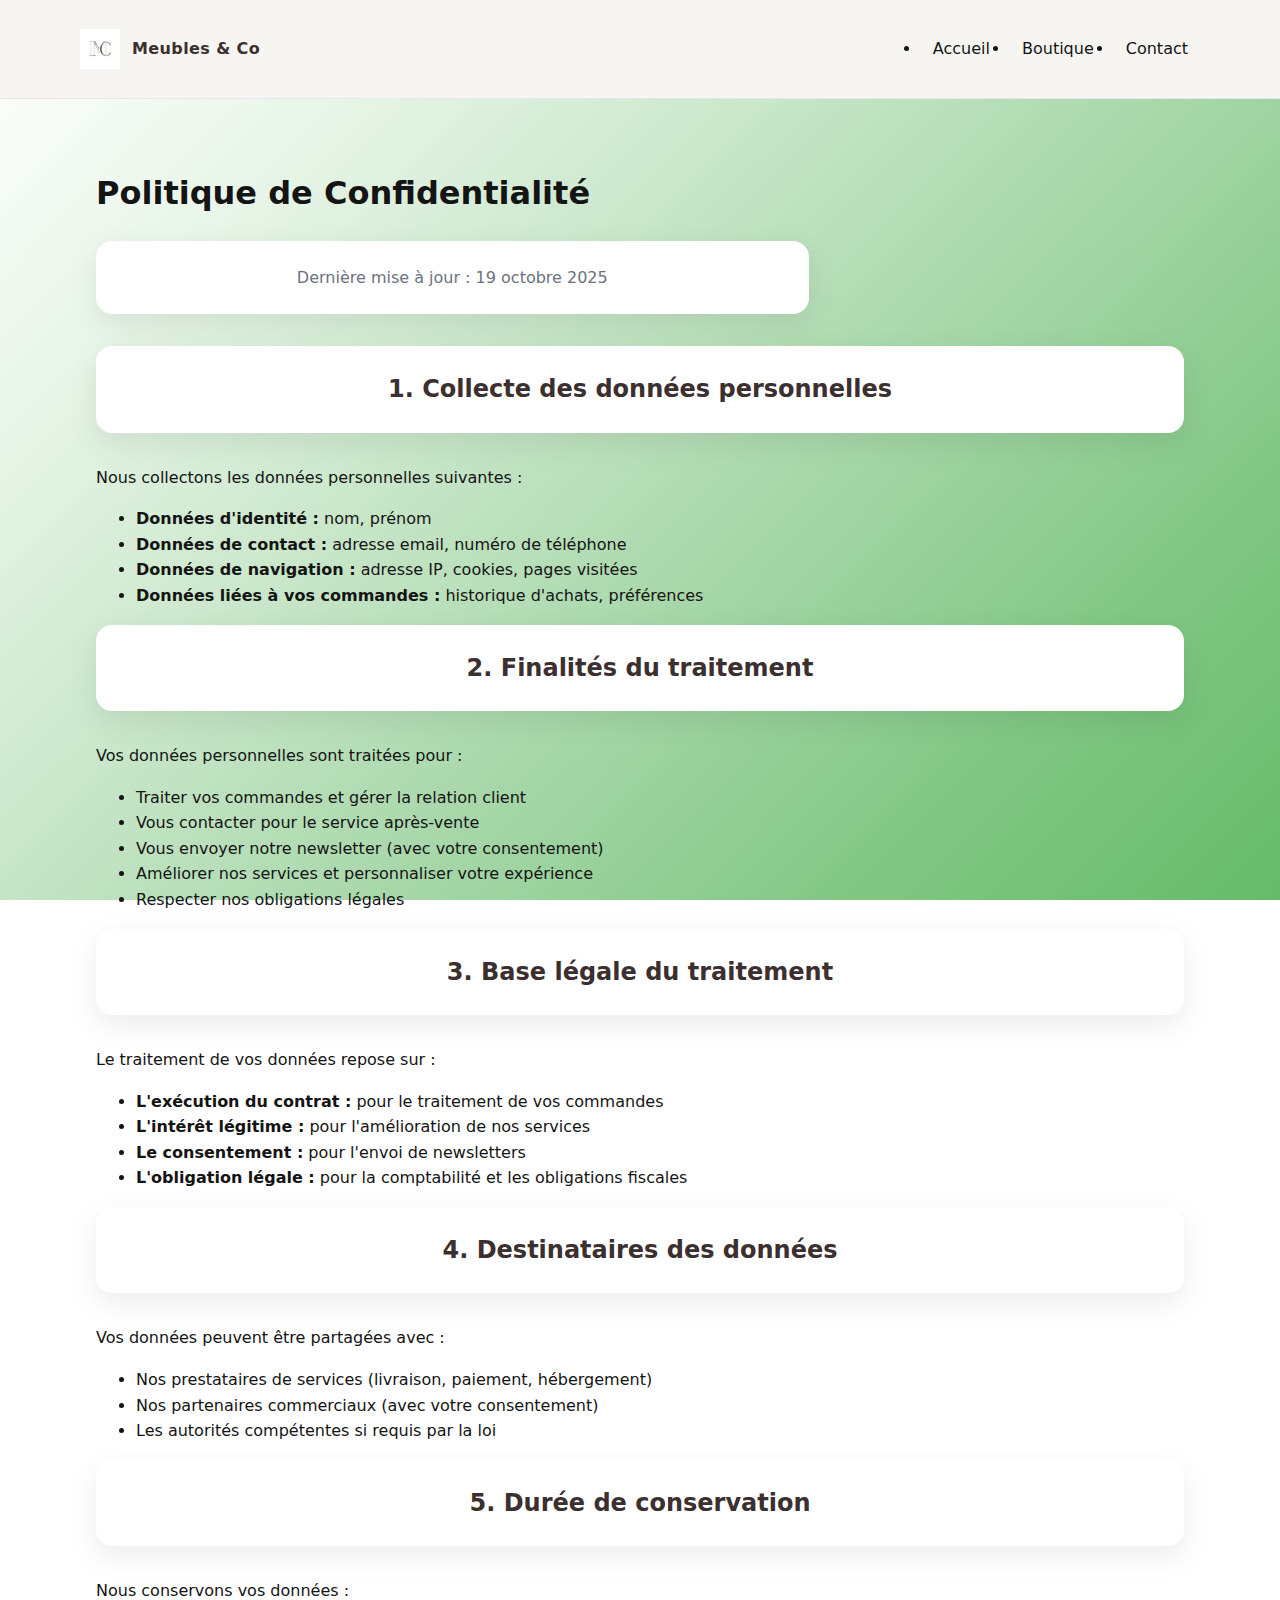
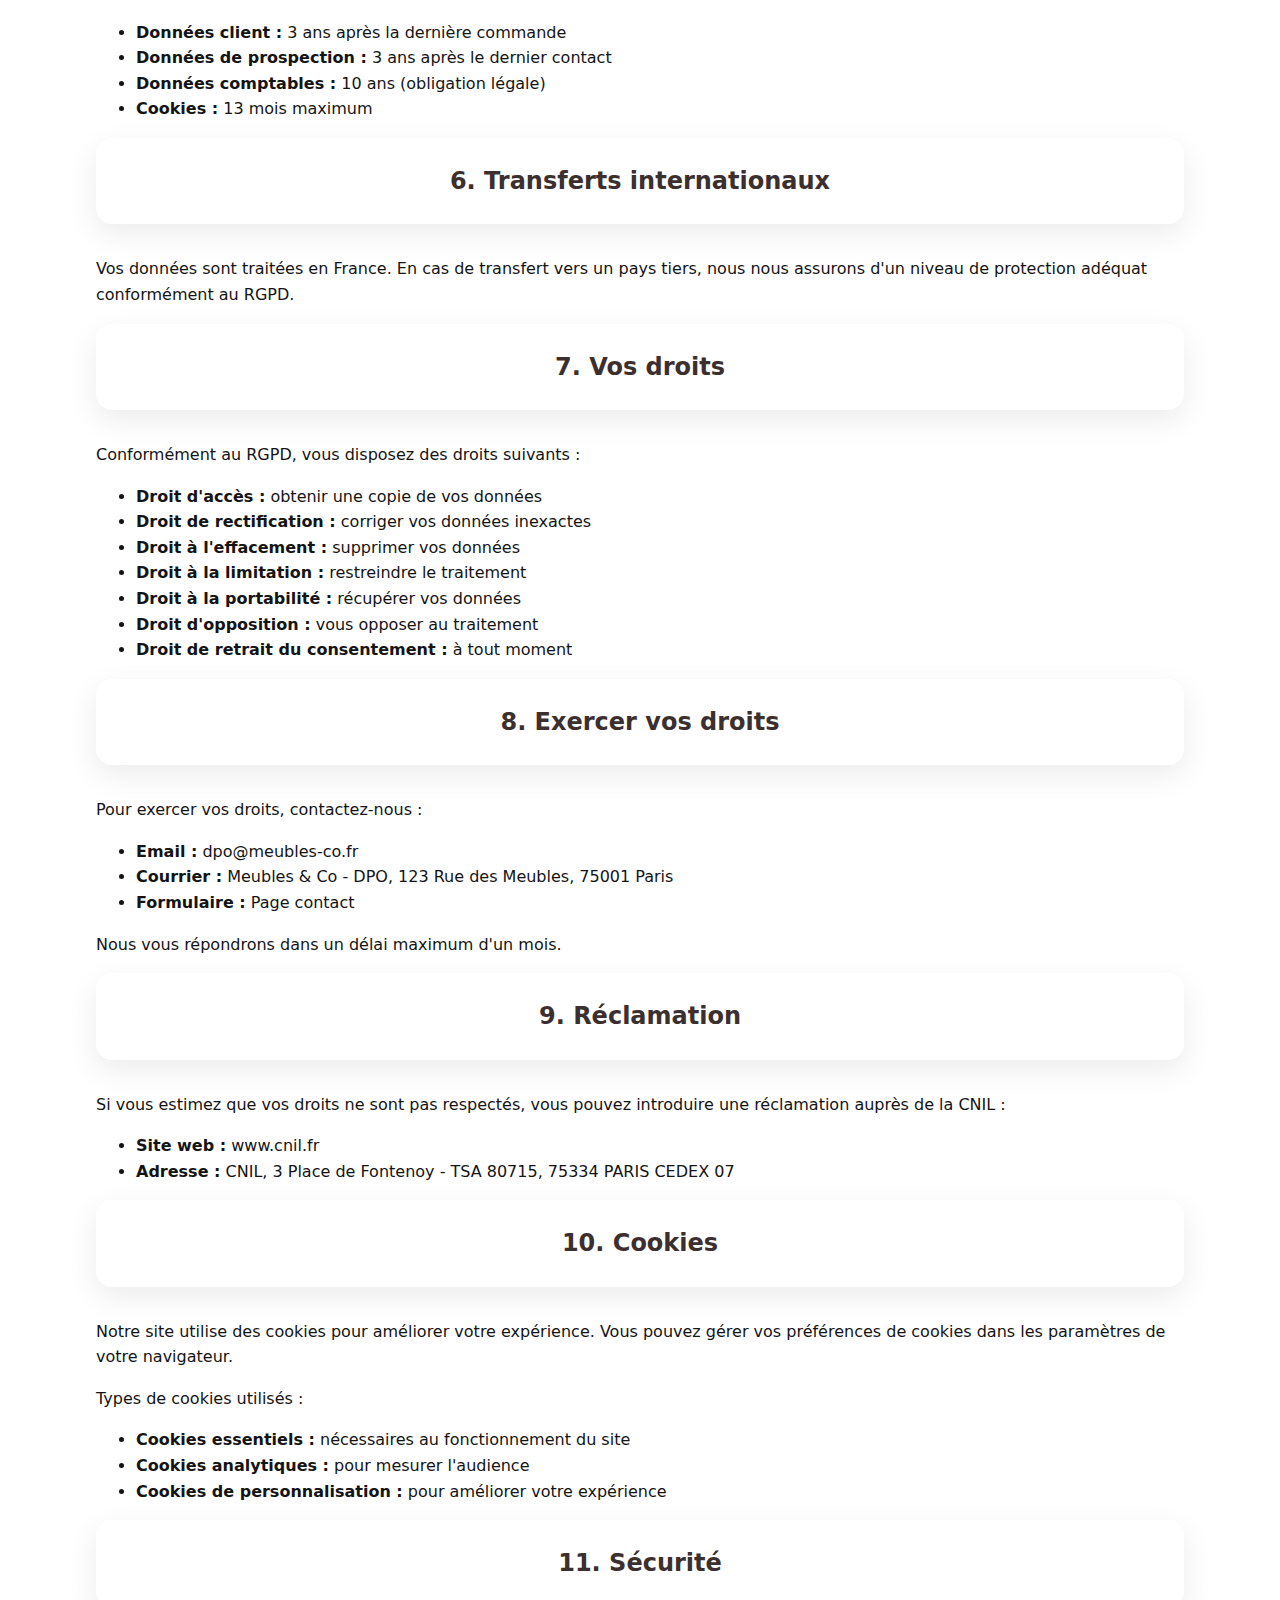
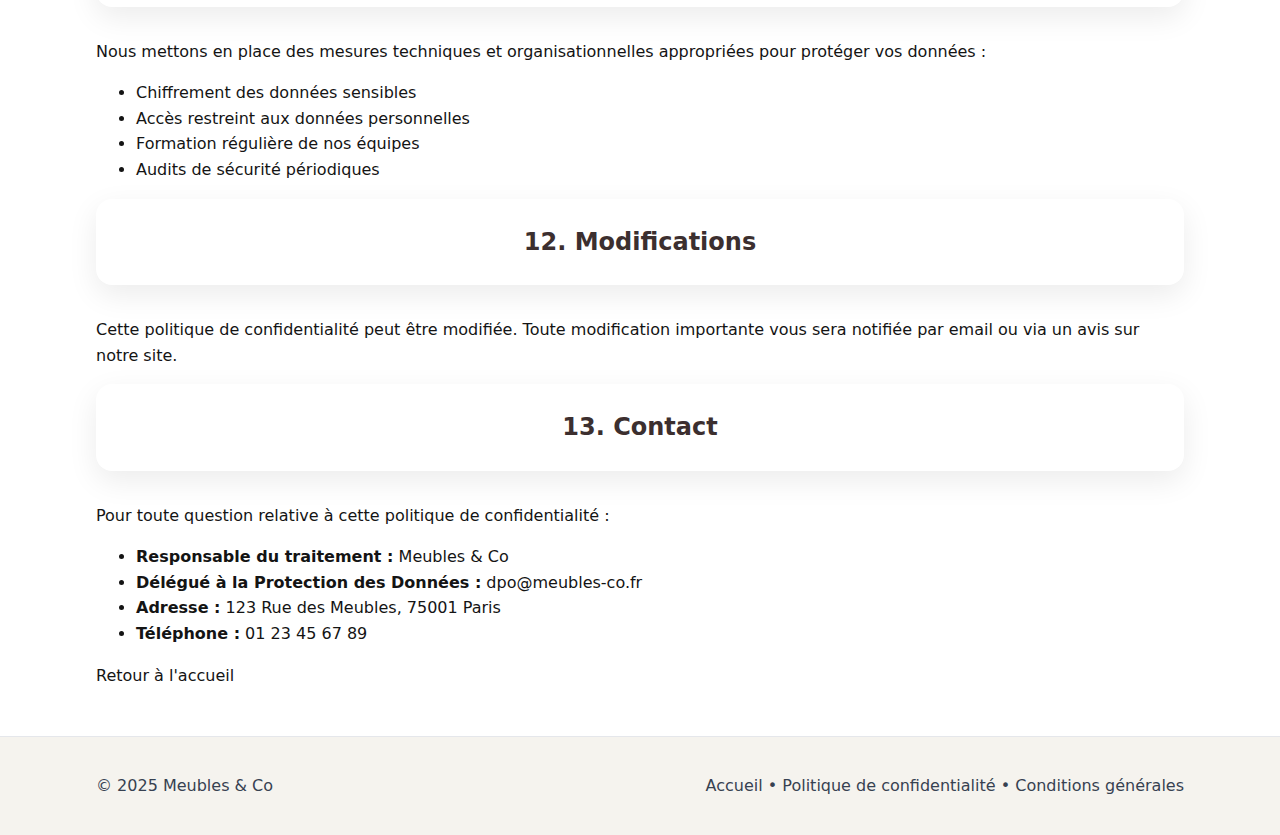
<file: politique-confidentialite.html>
<!DOCTYPE html>
<html lang="fr">

<head>
    <meta charset="utf-8" />
    <meta name="viewport" content="width=device-width, initial-scale=1" />
    <title>Politique de Confidentialité - Meubles & Co</title>
    <meta name="description" content="Politique de confidentialité et protection des données personnelles de Meubles & Co" />
    <meta name="robots" content="noindex, nofollow">
    <link rel="stylesheet" href="style.css">
</head>

<body>
    <header role="banner">
        <div class="container bar" aria-label="En-tête">
            <div class="brand" aria-label="Nom du site">
                <img src="img/logo.png" alt="Logo Meubles & Co" class="logo" width="40" height="40" loading="eager">
                <span>Meubles & Co</span>
            </div>
            <nav aria-label="Navigation principale">
                <ul role="list">
                    <li><a href="index.html">Accueil</a></li>
                    <li><a href="index.html#boutique">Boutique</a></li>
                    <li><a href="index.html#contact">Contact</a></li>
                </ul>
            </nav>
        </div>
    </header>

    <main id="contenu">
        <section class="legal-content">
            <div class="container">
                <h1>Politique de Confidentialité</h1>
                <p class="lead">Dernière mise à jour : 19 octobre 2025</p>

                <h2>1. Collecte des données personnelles</h2>
                <p>Nous collectons les données personnelles suivantes :</p>
                <ul>
                    <li><strong>Données d'identité :</strong> nom, prénom</li>
                    <li><strong>Données de contact :</strong> adresse email, numéro de téléphone</li>
                    <li><strong>Données de navigation :</strong> adresse IP, cookies, pages visitées</li>
                    <li><strong>Données liées à vos commandes :</strong> historique d'achats, préférences</li>
                </ul>

                <h2>2. Finalités du traitement</h2>
                <p>Vos données personnelles sont traitées pour :</p>
                <ul>
                    <li>Traiter vos commandes et gérer la relation client</li>
                    <li>Vous contacter pour le service après-vente</li>
                    <li>Vous envoyer notre newsletter (avec votre consentement)</li>
                    <li>Améliorer nos services et personnaliser votre expérience</li>
                    <li>Respecter nos obligations légales</li>
                </ul>

                <h2>3. Base légale du traitement</h2>
                <p>Le traitement de vos données repose sur :</p>
                <ul>
                    <li><strong>L'exécution du contrat :</strong> pour le traitement de vos commandes</li>
                    <li><strong>L'intérêt légitime :</strong> pour l'amélioration de nos services</li>
                    <li><strong>Le consentement :</strong> pour l'envoi de newsletters</li>
                    <li><strong>L'obligation légale :</strong> pour la comptabilité et les obligations fiscales</li>
                </ul>

                <h2>4. Destinataires des données</h2>
                <p>Vos données peuvent être partagées avec :</p>
                <ul>
                    <li>Nos prestataires de services (livraison, paiement, hébergement)</li>
                    <li>Nos partenaires commerciaux (avec votre consentement)</li>
                    <li>Les autorités compétentes si requis par la loi</li>
                </ul>

                <h2>5. Durée de conservation</h2>
                <p>Nous conservons vos données :</p>
                <ul>
                    <li><strong>Données client :</strong> 3 ans après la dernière commande</li>
                    <li><strong>Données de prospection :</strong> 3 ans après le dernier contact</li>
                    <li><strong>Données comptables :</strong> 10 ans (obligation légale)</li>
                    <li><strong>Cookies :</strong> 13 mois maximum</li>
                </ul>

                <h2>6. Transferts internationaux</h2>
                <p>Vos données sont traitées en France. En cas de transfert vers un pays tiers, nous nous assurons d'un niveau de protection adéquat conformément au RGPD.</p>

                <h2>7. Vos droits</h2>
                <p>Conformément au RGPD, vous disposez des droits suivants :</p>
                <ul>
                    <li><strong>Droit d'accès :</strong> obtenir une copie de vos données</li>
                    <li><strong>Droit de rectification :</strong> corriger vos données inexactes</li>
                    <li><strong>Droit à l'effacement :</strong> supprimer vos données</li>
                    <li><strong>Droit à la limitation :</strong> restreindre le traitement</li>
                    <li><strong>Droit à la portabilité :</strong> récupérer vos données</li>
                    <li><strong>Droit d'opposition :</strong> vous opposer au traitement</li>
                    <li><strong>Droit de retrait du consentement :</strong> à tout moment</li>
                </ul>

                <h2>8. Exercer vos droits</h2>
                <p>Pour exercer vos droits, contactez-nous :</p>
                <ul>
                    <li><strong>Email :</strong> dpo@meubles-co.fr</li>
                    <li><strong>Courrier :</strong> Meubles & Co - DPO, 123 Rue des Meubles, 75001 Paris</li>
                    <li><strong>Formulaire :</strong> <a href="index.html#contact">Page contact</a></li>
                </ul>
                <p>Nous vous répondrons dans un délai maximum d'un mois.</p>

                <h2>9. Réclamation</h2>
                <p>Si vous estimez que vos droits ne sont pas respectés, vous pouvez introduire une réclamation auprès de la CNIL :</p>
                <ul>
                    <li><strong>Site web :</strong> <a href="https://www.cnil.fr" target="_blank" rel="noopener">www.cnil.fr</a></li>
                    <li><strong>Adresse :</strong> CNIL, 3 Place de Fontenoy - TSA 80715, 75334 PARIS CEDEX 07</li>
                </ul>

                <h2>10. Cookies</h2>
                <p>Notre site utilise des cookies pour améliorer votre expérience. Vous pouvez gérer vos préférences de cookies dans les paramètres de votre navigateur.</p>
                <p>Types de cookies utilisés :</p>
                <ul>
                    <li><strong>Cookies essentiels :</strong> nécessaires au fonctionnement du site</li>
                    <li><strong>Cookies analytiques :</strong> pour mesurer l'audience</li>
                    <li><strong>Cookies de personnalisation :</strong> pour améliorer votre expérience</li>
                </ul>

                <h2>11. Sécurité</h2>
                <p>Nous mettons en place des mesures techniques et organisationnelles appropriées pour protéger vos données :</p>
                <ul>
                    <li>Chiffrement des données sensibles</li>
                    <li>Accès restreint aux données personnelles</li>
                    <li>Formation régulière de nos équipes</li>
                    <li>Audits de sécurité périodiques</li>
                </ul>

                <h2>12. Modifications</h2>
                <p>Cette politique de confidentialité peut être modifiée. Toute modification importante vous sera notifiée par email ou via un avis sur notre site.</p>

                <h2>13. Contact</h2>
                <p>Pour toute question relative à cette politique de confidentialité :</p>
                <ul>
                    <li><strong>Responsable du traitement :</strong> Meubles & Co</li>
                    <li><strong>Délégué à la Protection des Données :</strong> dpo@meubles-co.fr</li>
                    <li><strong>Adresse :</strong> 123 Rue des Meubles, 75001 Paris</li>
                    <li><strong>Téléphone :</strong> 01 23 45 67 89</li>
                </ul>

                <div class="legal-actions">
                    <a href="index.html" class="cta-button">Retour à l'accueil</a>
                </div>
            </div>
        </section>
    </main>

    <footer role="contentinfo">
        <div class="container foot">
            <p>&copy; <span aria-hidden="true">2025</span> Meubles & Co</p>
            <div class="footer-links">
                <a href="index.html">Accueil</a>
                <span class="separator">•</span>
                <a href="politique-confidentialite.html">Politique de confidentialité</a>
                <span class="separator">•</span>
                <a href="conditions-generales.html">Conditions générales</a>
            </div>
        </div>
    </footer>

</body>
</html>
</file>
<file: style.css>
/* ===== Reset minimal et variables ===== */
*,
*::before,
*::after {
    box-sizing: border-box
}

html {
    font-size: 100%;
    -webkit-text-size-adjust: 100%;
    -ms-text-size-adjust: 100%;
}

html:focus-within {
    scroll-behavior: smooth
}

body {
    margin: 0;
    font-family: system-ui, -apple-system, Segoe UI, Roboto, Ubuntu, Cantarell, Noto Sans, sans-serif, "Apple Color Emoji", "Segoe UI Emoji";
    line-height: 1.6;
    color: #141414;
    background: linear-gradient(135deg, #ffffff 0%, #e8f5e8 20%, #c8e6c9 40%, #a5d6a7 60%, #81c784 80%, #66bb6a 100%);
    background-attachment: fixed;
    font-display: swap;
    overflow-x: hidden;
}

img {
    max-width: 100%;
    display: block;
    height: auto;
    font-style: italic;
}

a {
    color: inherit;
    text-decoration: none;
}

:root {
    --bg: #f0f8f0;
    --ink: #1a1a1a;
    --muted: #6b7280;
    --brand: #3C2F2F;
    /* brun doux */
    --accent: #547D57;
    /* vert principal */
    --paper: #F5F3EE;
    /* beige clair */
    --ring: #0f766e;
    --container: 1120px;
    --radius: 16px;
    --shadow: 0 10px 30px rgba(0, 0, 0, .08);
}

/* ===== Performance et Accessibilité ===== */
@media (prefers-reduced-motion: reduce) {
    *,
    *::before,
    *::after {
        animation-duration: 0.01ms !important;
        animation-iteration-count: 1 !important;
        transition-duration: 0.01ms !important;
        scroll-behavior: auto !important;
    }
}

/* Amélioration du contraste pour l'accessibilité */
@media (prefers-contrast: high) {
    :root {
        --muted: #333333;
        --shadow: 0 10px 30px rgba(0, 0, 0, .2);
    }
}

/* ===== Accessibilité ===== */
.skip-link {
    position: absolute;
    left: -9999px;
    top: auto;
    width: 1px;
    height: 1px;
    overflow: hidden
}

.skip-link:focus {
    left: 1rem;
    top: 1rem;
    width: auto;
    height: auto;
    background: #fff;
    color: #000;
    padding: .5rem .75rem;
    border: 2px solid #000;
    border-radius: 8px
}

:focus-visible {
    outline: 3px solid var(--ring);
    outline-offset: 2px
}

/* ===== Layout ===== */
.container {
    max-width: var(--container);
    margin-inline: auto;
    padding: 0 1rem
}

header {
    position: sticky;
    top: 0;
    background: color-mix(in lab, var(--paper) 85%, #fff 15%);
    border-bottom: 1px solid #e5e7eb;
    z-index: 10
}

.bar {
    display: flex;
    gap: 1rem;
    align-items: center;
    justify-content: space-between;
    padding: .75rem 0
}

.brand {
    display: flex;
    align-items: center;
    gap: 0.75rem;
    font-weight: 700;
    letter-spacing: .4px;
    color: var(--brand)
}

.logo {
    height: 40px;
    width: auto;
    max-width: 40px;
    object-fit: contain;
}

nav ul {
    display: flex;
    flex-wrap: wrap;
    gap: .5rem
}

nav a {
    display: block;
    padding: .5rem .75rem;
    border-radius: 999px;
    text-decoration: none
}

nav a:is(:hover, :focus-visible) {
    background: var(--accent);
    color: #fff
}

.hero {
    position: relative;
    min-height: 600px;
    display: flex;
    align-items: center;
    overflow: hidden;
}

.hero-background {
    position: absolute;
    top: 0;
    left: 0;
    width: 100%;
    height: 100%;
    z-index: 1;
}

.hero-background img {
    width: 100%;
    height: 100%;
    object-fit: cover;
    object-position: center;
}

.hero-background::after {
    content: '';
    position: absolute;
    top: 0;
    left: 0;
    width: 100%;
    height: 100%;
    background: rgba(0, 0, 0, 0.4);
    z-index: 2;
}

.hero-content {
    position: relative;
    z-index: 3;
    width: 100%;
}

.hero-text {
    max-width: 600px;
    padding: 2rem;
    background: rgba(255, 255, 255, 0.95);
    border-radius: var(--radius);
    box-shadow: var(--shadow);
    backdrop-filter: blur(10px);
}

.hero h1 {
    font-size: clamp(1.8rem, 2.5vw+1rem, 3rem);
    line-height: 1.2;
    margin: .2rem 0;
    color: var(--brand)
}

.hero p {
    color: var(--muted);
    max-width: 60ch
}

.tag {
    display: inline-block;
    background: var(--accent);
    color: #fff;
    border-radius: 999px;
    padding: .25rem .6rem;
    font-size: .85rem
}

section {
    padding: 3rem 0
}

section:not(.hero) h2 {
    background: #ffffff;
    border-radius: var(--radius);
    padding: 1.5rem;
    margin: 0 0 2rem 0;
    text-align: center;
    box-shadow: var(--shadow);
}

section:not(.hero) .lead {
    background: #ffffff;
    border-radius: var(--radius);
    padding: 1.5rem;
    margin: 0 0 2rem 0;
    box-shadow: var(--shadow);
    text-align: center;
}

section h2 {
    font-size: clamp(1.4rem, 1.5vw+1rem, 2rem);
    margin: 0 0 1rem;
    color: var(--brand)
}

section p.lead {
    color: var(--muted);
    max-width: 70ch;
    margin: 0 auto;
    text-align: center;
}

/* ===== Boutique ===== */
.grid {
    display: grid;
    grid-template-columns: repeat(12, 1fr);
    gap: 1rem
}

.cards {
    display: grid;
    grid-template-columns: repeat(auto-fit, minmax(220px, 1fr));
    gap: 1rem
}

.card {
    border: 1px solid #e5e7eb;
    border-radius: 14px;
    overflow: hidden;
    background: #fff;
    display: flex;
    flex-direction: column
}

.card figure {
    background: #f3f4f6;
    aspect-ratio: 4/3;
    display: grid;
    place-items: center;
    font-size: .9rem;
    color: #6b7280;
    margin: 0;
    overflow: hidden;
}

.card figure img {
    width: 100%;
    height: 100%;
    object-fit: cover;
    object-position: center;
}

.card .body {
    padding: .9rem
}

.price {
    font-weight: 700;
    color: var(--accent)
}

.badge {
    font-size: .75rem;
    color: #fff;
    background: var(--brand);
    padding: .15rem .5rem;
    border-radius: 999px
}

/* ===== À propos ===== */
.about {
    display: grid;
    grid-template-columns: 1fr 1fr;
    gap: 1.5rem
}

.about > div {
    background: #ffffff;
    border-radius: var(--radius);
    padding: 1.5rem;
    box-shadow: var(--shadow);
}

.about aside {
    background: #ffffff;
    border-radius: var(--radius);
    padding: 1.5rem;
    box-shadow: var(--shadow);
}

/* ===== Contact ===== */
#contact .container {
    display: flex;
    flex-direction: column;
    align-items: center;
    text-align: center;
}

#contact h2 {
    text-align: center;
    margin-bottom: 1rem;
}

#contact p.lead {
    text-align: center;
    margin-bottom: 2rem;
}

/* Cases d'informations de contact */
.contact-info {
    display: grid;
    grid-template-columns: repeat(auto-fit, minmax(250px, 1fr));
    gap: 2rem;
    margin: 3rem 0 1rem 0;
    max-width: 900px;
    width: 100%;
}

.contact-card {
    background: #ffffff;
    border-radius: var(--radius);
    padding: 2rem;
    text-align: center;
    box-shadow: var(--shadow);
    transition: transform 0.2s ease;
}

.contact-card:hover {
    transform: translateY(-4px);
}

.contact-card h3 {
    margin: 0 0 1rem 0;
    font-size: 1.2rem;
    color: var(--brand);
    font-weight: 600;
}

.contact-card p {
    margin: 0.5rem 0;
    font-weight: 500;
    color: var(--ink);
}

.contact-card .hint {
    font-size: 0.9rem;
    color: var(--muted);
    font-weight: 400;
    margin-top: 0.8rem;
}

form {
    display: grid;
    gap: .8rem;
    max-width: 640px;
    margin: 0 auto;
    text-align: left;
    background: #ffffff;
    border-radius: var(--radius);
    padding: 2rem;
    box-shadow: var(--shadow);
}

.error-message {
    display: block;
    color: #dc2626;
    font-size: 0.875rem;
    margin-top: 0.25rem;
    min-height: 1.25rem;
}

.error-message:empty {
    display: none;
}

label {
    font-weight: 600
}

input,
textarea,
select {
    width: 100%;
    padding: .7rem .8rem;
    border: 1px solid #d1d5db;
    border-radius: 12px;
    font: inherit;
    background: #fff
}

textarea {
    min-height: 120px
}

.hint {
    font-size: .9rem;
    color: var(--muted)
}

/* ===== FAQ ===== */
details {
    border: 1px solid #e5e7eb;
    border-radius: 12px;
    padding: .75rem 1rem;
    background: #fff
}

details+details {
    margin-top: .75rem
}

summary {
    cursor: pointer;
    font-weight: 600;
    list-style: none
}

summary::-webkit-details-marker {
    display: none
}

/* ===== Footer ===== */
footer {
    border-top: 1px solid #e5e7eb;
    background: var(--paper);
    padding: 1.25rem 0;
    color: #374151
}

.foot {
    display: flex;
    flex-wrap: wrap;
    gap: .75rem;
    align-items: center;
    justify-content: space-between
}

/* ===== Bouton submit personnalisé ===== */
button[type="submit"] {
    appearance: none;
    border: 0;
    background: var(--accent);
    color: #fff;
    padding: .8rem 1rem;
    border-radius: 12px;
    font-weight: 700;
    cursor: pointer
}

button[type="submit"]:hover,
button[type="submit"]:focus-visible {
    background: #4a7350;
    transform: translateY(-1px);
    box-shadow: 0 4px 12px rgba(84, 125, 87, 0.3)
}

/* ===== Responsif ===== */

/* Tablettes - Format paysage (768px - 1024px) */
@media (max-width: 1024px) and (min-width: 768px) {
    .container {
        padding: 0 2rem;
    }
    
    .hero {
        min-height: 500px;
    }
    
    .hero-text {
        max-width: 500px;
        padding: 1.5rem;
    }
    
    .cards {
        grid-template-columns: repeat(2, 1fr);
        gap: 2rem;
    }
    
    .contact-info {
        grid-template-columns: repeat(3, 1fr);
        gap: 1.5rem;
    }
    
    nav ul {
        gap: 2rem;
    }
    
    form {
        max-width: 500px;
    }
}

/* Tablettes - Format portrait et grands mobiles (481px - 767px) */
@media (max-width: 767px) and (min-width: 481px) {
    .container {
        padding: 0 1.5rem;
    }
    
    .bar {
        flex-direction: column;
        gap: 1.5rem;
        padding: 1rem 0;
    }
    
    nav ul {
        gap: 1.5rem;
        flex-wrap: wrap;
        justify-content: center;
    }
    
    .hero {
        min-height: 400px;
    }
    
    .hero-text {
        max-width: 100%;
        padding: 1.5rem;
        margin: 1rem;
    }
    
    .cards {
        grid-template-columns: repeat(2, 1fr);
        gap: 1.5rem;
    }
    
    .contact-info {
        grid-template-columns: 1fr;
        gap: 1.5rem;
    }
    
    .contact-card {
        padding: 1.5rem;
    }
    
    form {
        max-width: 400px;
    }
    
    .about {
        grid-template-columns: 1fr;
        gap: 2rem;
    }
}

/* Mobiles (max 480px) */
@media (max-width: 480px) {
    .container {
        padding: 0 0.75rem;
    }
    
    /* Header mobile optimisé */
    .bar {
        flex-direction: column;
        gap: 0.75rem;
        padding: 0.75rem 0;
    }
    
    .brand {
        font-size: 1.2rem;
        text-align: center;
        justify-content: center;
    }
    
    .logo {
        height: 35px;
        max-width: 35px;
    }
    
    nav ul {
        gap: 0.5rem;
        flex-wrap: wrap;
        justify-content: center;
        padding: 0;
    }
    
    nav ul li a {
        padding: 0.5rem 0.75rem;
        font-size: 0.85rem;
        border-radius: 8px;
        background: var(--paper);
        text-decoration: none;
        transition: background 0.2s ease;
    }
    
    nav ul li a:hover {
        background: var(--accent);
        color: white;
    }
    
    /* Hero section mobile */
    .hero {
        min-height: 350px;
    }
    
    .hero-text {
        max-width: 100%;
        padding: 1.25rem;
        margin: 0.75rem;
        background: rgba(255, 255, 255, 0.98);
    }
    
    /* Cartes produits mobile */
    .cards {
        grid-template-columns: 1fr;
        gap: 1.25rem;
    }
    
    .card {
        padding: 1rem;
        border-radius: 12px;
    }
    
    .card figure {
        border-radius: 8px;
        overflow: hidden;
    }
    
    /* Contact mobile optimisé */
    .contact-info {
        grid-template-columns: 1fr;
        gap: 1rem;
        margin: 2rem 0 1rem 0;
    }
    
    .contact-card {
        padding: 1.25rem;
        border-radius: 12px;
    }
    
    .contact-card h3 {
        font-size: 1rem;
        margin-bottom: 0.75rem;
    }
    
    .contact-card p {
        font-size: 0.9rem;
        line-height: 1.4;
    }
    
    /* Formulaire mobile */
    form {
        max-width: 100%;
        gap: 1rem;
    }
    
    label {
        font-size: 0.9rem;
        margin-bottom: 0.25rem;
        display: block;
    }
    
    input, textarea, select {
        padding: 0.75rem;
        font-size: 1rem;
        border-radius: 8px;
        border: 2px solid #e5e7eb;
        -webkit-appearance: none;
        appearance: none;
    }
    
    input:focus, textarea:focus, select:focus {
        border-color: var(--accent);
        outline: none;
    }
    
    textarea {
        min-height: 120px;
        resize: vertical;
    }
    
    button[type="submit"] {
        padding: 1rem;
        font-size: 1rem;
        border-radius: 8px;
        width: 100%;
        margin-top: 0.5rem;
    }
    
    /* Section À propos mobile */
    .about {
        grid-template-columns: 1fr;
        gap: 1.5rem;
    }
    
    .about aside {
        padding: 1.25rem;
        border-radius: 12px;
    }
    
    /* FAQ mobile */
    details {
        margin-bottom: 1rem;
        border-radius: 8px;
        overflow: hidden;
    }
    
    summary {
        padding: 1rem;
        font-size: 0.95rem;
        background: var(--paper);
        cursor: pointer;
    }
    
    details[open] summary {
        border-bottom: 1px solid #e5e7eb;
    }
    
    details p {
        padding: 1rem;
        font-size: 0.9rem;
        line-height: 1.5;
    }
    
    /* Typographie mobile */
    h1 {
        font-size: 1.75rem;
        line-height: 1.2;
        margin-bottom: 1rem;
    }
    
    h2 {
        font-size: 1.5rem;
        margin-bottom: 1rem;
        text-align: center;
    }
    
    h3 {
        font-size: 1.2rem;
    }
    
    .lead {
        font-size: 0.95rem;
        line-height: 1.6;
        margin-bottom: 1.5rem;
    }
    
    .tag {
        font-size: 0.75rem;
        padding: 0.25rem 0.5rem;
    }
    
    .price {
        font-size: 1.1rem;
        font-weight: 600;
    }
    
    .badge {
        font-size: 0.7rem;
        padding: 0.2rem 0.4rem;
    }
    
    /* Footer mobile */
    .foot {
        text-align: center;
        padding: 1.5rem 0;
    }
    
    .foot p {
        font-size: 0.85rem;
        margin: 0.25rem 0;
    }
    
    /* Optimisations tactiles */
    button, a, summary, input, textarea {
        min-height: 44px; /* Taille minimum recommandée pour le tactile */
    }
    
    /* Scroll horizontal prevention */
    body {
        overflow-x: hidden;
    }
    
    * {
        max-width: 100%;
    }
}

/* ===== Optimisations Performance Lighthouse ===== */
/* Optimisation des animations et GPU */
.contact-card,
button[type="submit"],
.card {
    will-change: transform;
    transform: translateZ(0);
}

.hero-background img {
    will-change: transform;
    transform: translateZ(0);
}

/* Lazy loading et optimisations images */
img[loading="lazy"] {
    opacity: 0;
    transition: opacity 0.3s ease;
}

img[loading="lazy"].loaded {
    opacity: 1;
}

/* Optimisations accessibilité supplémentaires */
input:invalid {
    border-color: #dc2626;
}

input:valid {
    border-color: #10b981;
}

/* Focus visible amélioré */
button:focus-visible,
a:focus-visible,
input:focus-visible,
textarea:focus-visible,
summary:focus-visible {
    outline: 3px solid var(--ring);
    outline-offset: 2px;
    border-radius: 4px;
}

/* Performance: élimination du FOUC */
html {
    visibility: visible;
    opacity: 1;
}

/* Anciennes règles existantes */
@media (max-width: 900px) {
    .about {
        grid-template-columns: 1fr
    }
}
</file>
